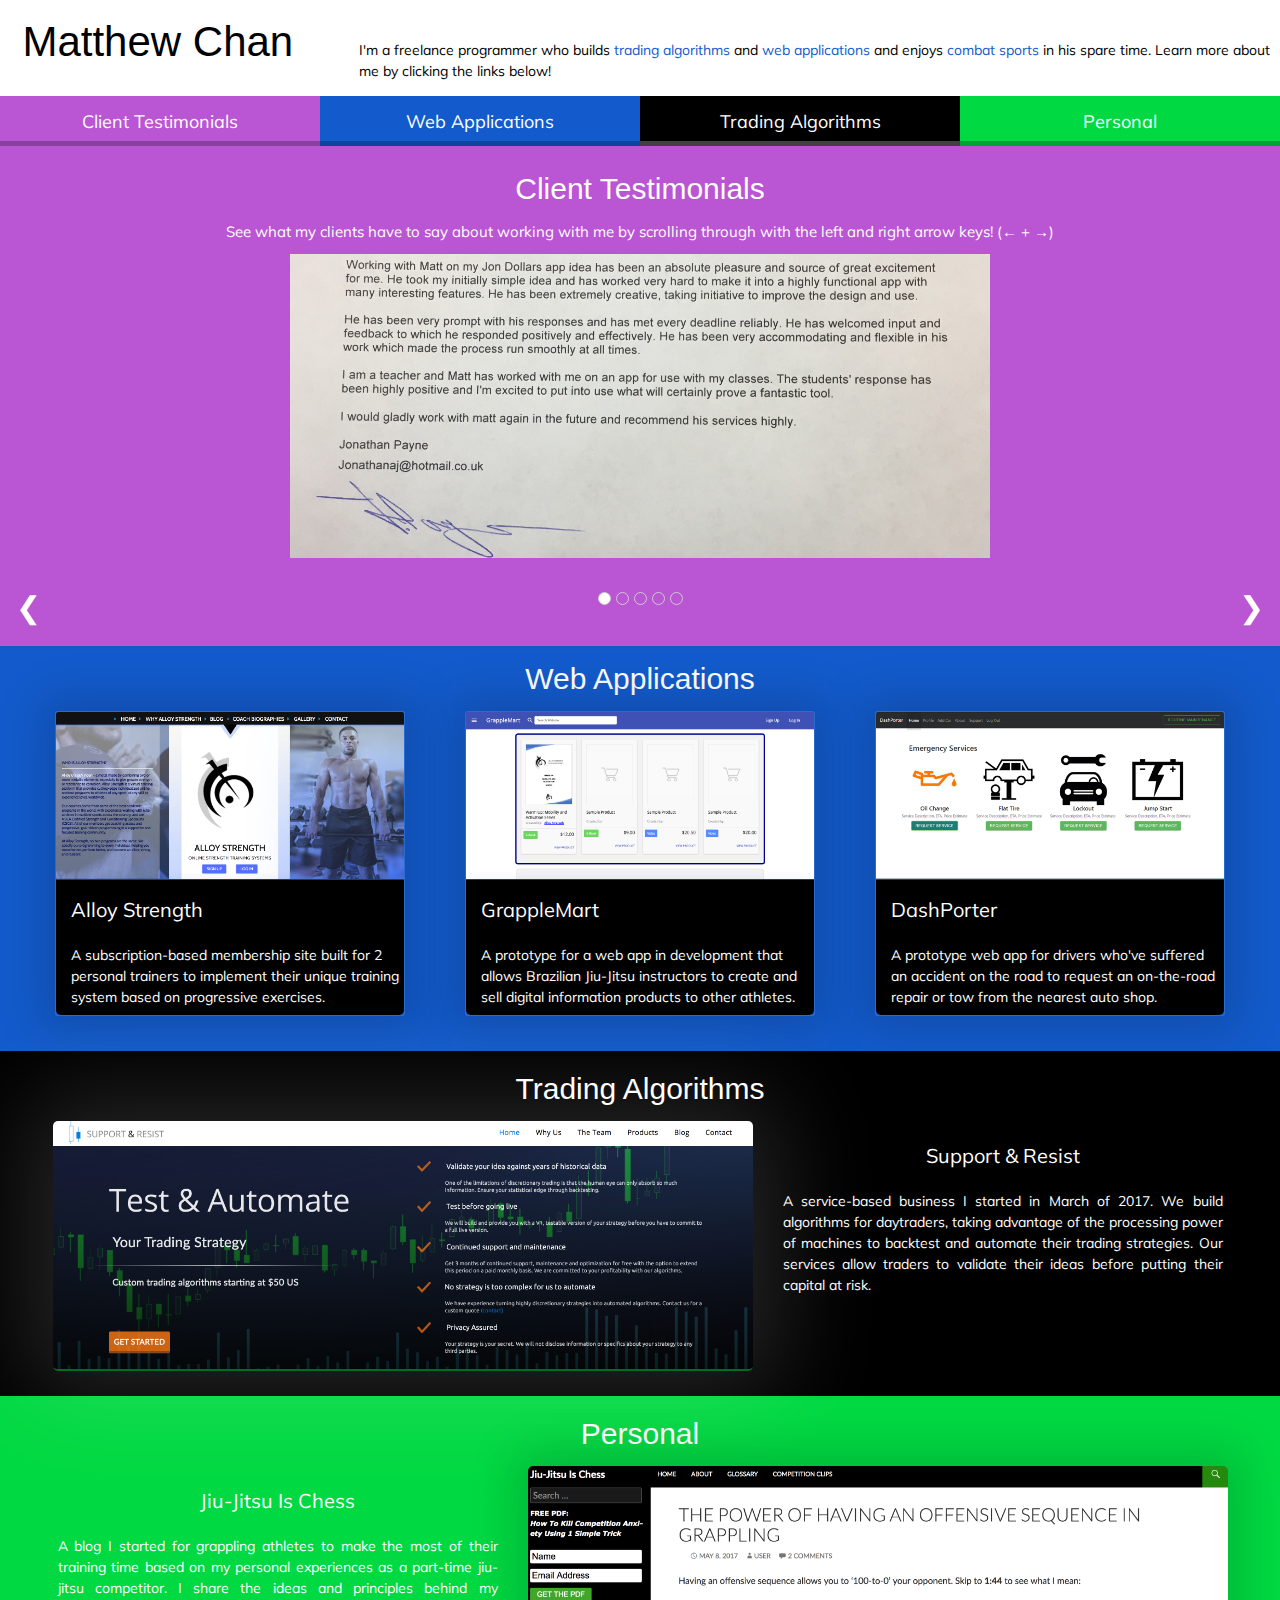
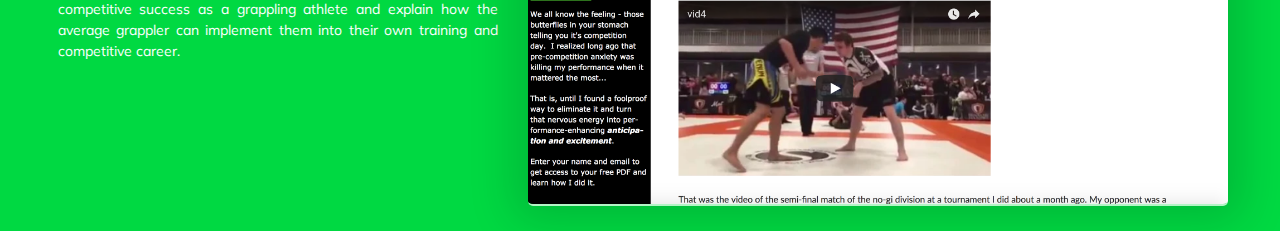
<file: index.html>
<!DOCTYPE html>

<html lang='en'>

<head>
	<title>Matthew Chan | Portfolio </title>
	<link href="https://fonts.googleapis.com/css?family=Muli" rel="stylesheet">
	<link rel="stylesheet" href="https://www.w3schools.com/w3css/4/w3.css">
	<link href="header.css" rel="stylesheet">
	<link href="homepage.css" rel="stylesheet">
</head>

<style>
	.mySlides{
		display:none;
		padding-left:20vw;
		padding-right:20vw;
	}
	.w3-left,.w3-right,.w3-badge{
		cursor:pointer
	}
	.w3-badge{
		height:13px;width:13px;padding:0
	}
	.entry-meta,.entry-meta a{
		font-family:"Lato",sans-serif
	}
	@-webkit-keyframes fadeIn { from { opacity:0; opacity: 1\9;} to { opacity:1; } }@-moz-keyframes fadeIn { from { opacity:0; opacity: 1\9;} to { opacity:1; } }@keyframes fadeIn { from { opacity:0; opacity: 1\9; } to { opacity:1; } }.fade-in{opacity:0;-webkit-animation:fadeIn ease-in 1;-moz-animation:fadeIn ease-in 1;animation:fadeIn ease-in 1;-webkit-animation-fill-mode:forwards;-moz-animation-fill-mode:forwards;animation-fill-mode:forwards;-webkit-animation-duration:1s;-moz-animation-duration:1s;animation-duration:1s}.fade-in.delay{-webkit-animation-delay:.5s;-moz-animation-delay:.5s;animation-delay:.5s}
	</style>

<body>
	<div id='homepage-about'>
		<div id='homepage-about-desc'>
			<h1 id='homepage-about-title'><a href='index.html' id='site-title'>Matthew Chan</a></h1>
			<div> 
				<p>I'm a freelance programmer who builds <a class='homepage-about-link' href='https://www.supportandresist.com/'>trading algorithms</a> and <a class='homepage-about-link' href='https://www.alloystrengthtraining.com/'>web applications</a> and enjoys <a class='homepage-about-link' href='https://www.youtube.com/watch?v=56-pdZRry7o'>combat sports</a> in his spare time. Learn more about me by clicking the links below!
				</p>
			</div>
		</div>
		<div id='homepage-about-item-container'>
			<div id='homepage-link-testimonials' class='homepage-about-item'>
				<a class='homepage-link' href='#testimonials'>Client Testimonials</a>
			</div>
			<div id='homepage-link-portfolio' class='homepage-about-item'>
				<a class='homepage-link' href='#web-applications'>Web Applications</a>
			</div>

			<div id='homepage-link-business' class='homepage-about-item'>
				<a class='homepage-link' href='#business'>Trading Algorithms</a>
			</div>
			<div id='homepage-link-personal' class='homepage-about-item'>
				<a class='homepage-link' href='#personal'>Personal</a>
			</div>
		</div>		
		
		<div class="w3-content w3-display-container" style="width:100%; max-width:100%; padding-top:10px; 
		height:500px; padding-left:30px; padding-right:30px; background-color:MediumOrchid; color:white; text-align:center;"> 
		<a name='testimonials'><h2 id='homepage-portfolio-title' class='section-title'>Client Testimonials</h2></a>
		See what my clients have to say about working with me by scrolling through with the left and right arrow keys! (← + →)
			<div id="panel3" class="row" style="vertical-align:middle;">
				<div id="testimonial1" class="mySlides" style="height:100%;">
					<img src="portfolio-images/references/jonDollarsResized.png" 
					class="panel3_img" pagespeed_url_hash="61604549" onload="pagespeed.CriticalImages.checkImageForCriticality(this);"
					style="margin:auto; display:block;
					margin-top:10px;
					width:700px;
					" align="middle">
					<br/><br/>
				</div>
				<div id="testimonial2" class="mySlides">
					<div class="col-sm-1">
						<img src="portfolio-images/references/mikeReference.png" class="panel3_img" pagespeed_url_hash="61604549" onload="pagespeed.CriticalImages.checkImageForCriticality(this);"
						style="margin:auto; display:block;
						margin-top:10px;
						" align="middle">
						<br/><br/>
					</div>
					<div class="panel3_quote col-sm-5">
					</div>
					<div class="col-sm-1">
					</div>
				</div>
				<div id="testimonial3" class="mySlides">
					<div class="col-sm-1">
						<img src="portfolio-images/references/danReference.png" class="panel3_img" pagespeed_url_hash="61604549" onload="pagespeed.CriticalImages.checkImageForCriticality(this);"
						style="margin:auto; display:block;
						margin-top:10px;
						" align="middle">
						<br/><br/>
					</div>
					<div class="panel3_quote col-sm-5">
					</div>
					<div class="col-sm-1">
					</div>
				</div>				
				<div id="testimonial4" class="mySlides">
					<div class="col-sm-1">
						<img src="portfolio-images/references/jesseCombined.png" class="panel3_img" pagespeed_url_hash="61604549" onload="pagespeed.CriticalImages.checkImageForCriticality(this);"
						style="margin:auto; display:block;
						margin-top:10px;
						" align="middle">
						<br/><br/>
					</div>
					<div class="panel3_quote col-sm-5">
					</div>
					<div class="col-sm-1">
					</div>
				</div>
				<div id="testimonial5" class="mySlides">
					<div class="col-sm-1">
						<img src="portfolio-images/references/fabioReference.png" 
						class="panel3_img" pagespeed_url_hash="61604549" onload="pagespeed.CriticalImages.checkImageForCriticality(this);"
						style="margin:auto; display:block;
						margin-top:10px;
						width:700px;
						" align="middle">
						<br/><br/>
					</div>
					<div class="panel3_quote col-sm-5">
					</div>
					<div class="col-sm-1">
					</div>
				</div>
			  <div class="w3-center w3-container w3-section w3-large w3-text-white w3-display-bottommiddle" 
			  style="width:100%; padding-top:30px; position:absolute;">
				<div class="w3-left w3-hover-text-khaki" onclick="plusDivs(-1)" style="font-size:30px; 
				 ">&#10094;</div>
				<div class="w3-right w3-hover-text-khaki" onclick="plusDivs(1)" style="font-size:30px;  
				">&#10095;</div>
				<span 
				class="w3-badge demo w3-border w3-transparent w3-hover-white" 
				onclick="currentDiv(1)"></span>
				<span class="w3-badge demo w3-border w3-transparent w3-hover-white" onclick="currentDiv(2)"></span>
				<span class="w3-badge demo w3-border w3-transparent w3-hover-white" onclick="currentDiv(3)"></span>
				<span class="w3-badge demo w3-border w3-transparent w3-hover-white" onclick="currentDiv(4)"></span>
				<span class="w3-badge demo w3-border w3-transparent w3-hover-white" onclick="currentDiv(5)"></span>				
				<!-- <span class="w3-badge demo w3-border w3-transparent w3-hover-white" onclick="currentDiv(4)"></span> -->
			  </div>
			
			</div>
			</div>
					
		<!-- <img src='portfolio-images/homepage.png' id='homepage-about-image'> -->

	</div>
	<script>addEventListener("keyup",function(e){if(e.keyCode==39){plusDivs(1);}
		else if(e.keyCode==37){plusDivs(-1);}})
		var slideIndex=1;showDivs(slideIndex);function plusDivs(n){showDivs(slideIndex+=n);}
		function currentDiv(n){showDivs(slideIndex=n);}
		function showDivs(n){var i;var x=document.getElementsByClassName("mySlides");var dots=document.getElementsByClassName("demo");if(n>x.length){slideIndex=1}
		if(n<1){slideIndex=x.length}
		for(i=0;i<x.length;i++){x[i].style.display="none";}
		for(i=0;i<dots.length;i++){dots[i].className=dots[i].className.replace(" w3-white","");}
		x[slideIndex-1].style.display="block";dots[slideIndex-1].className+=" w3-white";}</script>

	<div id='homepage-portfolio' class='section'>

		<a name='web-applications'><h2 id='homepage-portfolio-title' class='section-title'>Web Applications</h2></a>

		<div id='homepage-portfolio-item-container'>
			<a href='alloy-strength.html'>
				<div class='homepage-portfolio-item'>
					<img src='portfolio-images/alloystrength/AS_0.png' class='homepage-portfolio-item-image'>
					<div class='homepage-portfolio-item-desc'>
						<p class='homepage-portfolio-item-title'>Alloy Strength</p>
						<p class='homepage-portfolio-item-text'>
							A subscription-based membership site built for 2 personal trainers to implement their unique training system based on progressive exercises.</p>
					</div>
				</div>
			</a>

			<a href='grapplemart.html'>
				<div class='homepage-portfolio-item'>
					<img src='portfolio-images/grapplemart/GM_0.png' class='homepage-portfolio-item-image'>
					<div class='homepage-portfolio-item-desc'>
						<p class='homepage-portfolio-item-title'>GrappleMart</p>
						<p class='homepage-portfolio-item-text'>
							A prototype for a web app in development that allows Brazilian Jiu-Jitsu instructors to create and sell digital information products to other athletes.</p>
					</div>
				</div>
			</a>

			<a href='dashporter.html'>
				<div class='homepage-portfolio-item'>
					<img src='portfolio-images/dashporter/DP_0.png' class='homepage-portfolio-item-image'>
					<div class='homepage-portfolio-item-desc'>
						<p class='homepage-portfolio-item-title'>DashPorter</p>
						<p class='homepage-portfolio-item-text'>
							A prototype web app for drivers who've suffered an accident on the road to request an on-the-road repair or tow from the nearest auto shop.</p>
					</div>
				</div>
			</a>

		</div>

	</div>


	<div id='homepage-business' class='section'>

		<a name='business'><h2 id='homepage-business-title' class='section-title'>Trading Algorithms</h2></a>

		<div id='homepage-business-item-container'>
			<a href='supportandresist.html'><img src='portfolio-images/supportandresist/SR_0.png' class='homepage-business-item-image'></a>
			<div id='homepage-business-item-desc'>
				<p class='homepage-business-item-title'>Support & Resist</p>
				<p class='homepage-business-item-text'>
					A service-based business I started in March of 2017. We build algorithms for daytraders, taking advantage of the processing power of machines to backtest and automate their trading strategies. Our services allow traders to validate their ideas before putting their capital at risk. </p>
			</div>
		</div>

	</div>


	<div id='homepage-personal' class='section'>

		<a name='personal'><h2 id='homepage-personal-title' class='section-title'>Personal</h2></a>

		<div id='homepage-personal-item-container'>
			<div id='homepage-personal-item-desc'>
				<p class='homepage-personal-item-title'>Jiu-Jitsu Is Chess</p>
				<p class='homepage-personal-item-text'>
					A blog I started for grappling athletes to make the most of their training time based on my personal experiences as a part-time jiu-jitsu competitor. I share the ideas and principles behind my competitive success as a grappling athlete and explain how the average grappler can implement them into their own training and competitive career. </p>
			</div>
			<a href='jiujitsuischess.html'><img src='portfolio-images/jjic/JJIC_0.png' class='homepage-personal-item-image'></a>
			
		</div>

	</div>

</body>

</html>


<script>
</script>
</file>
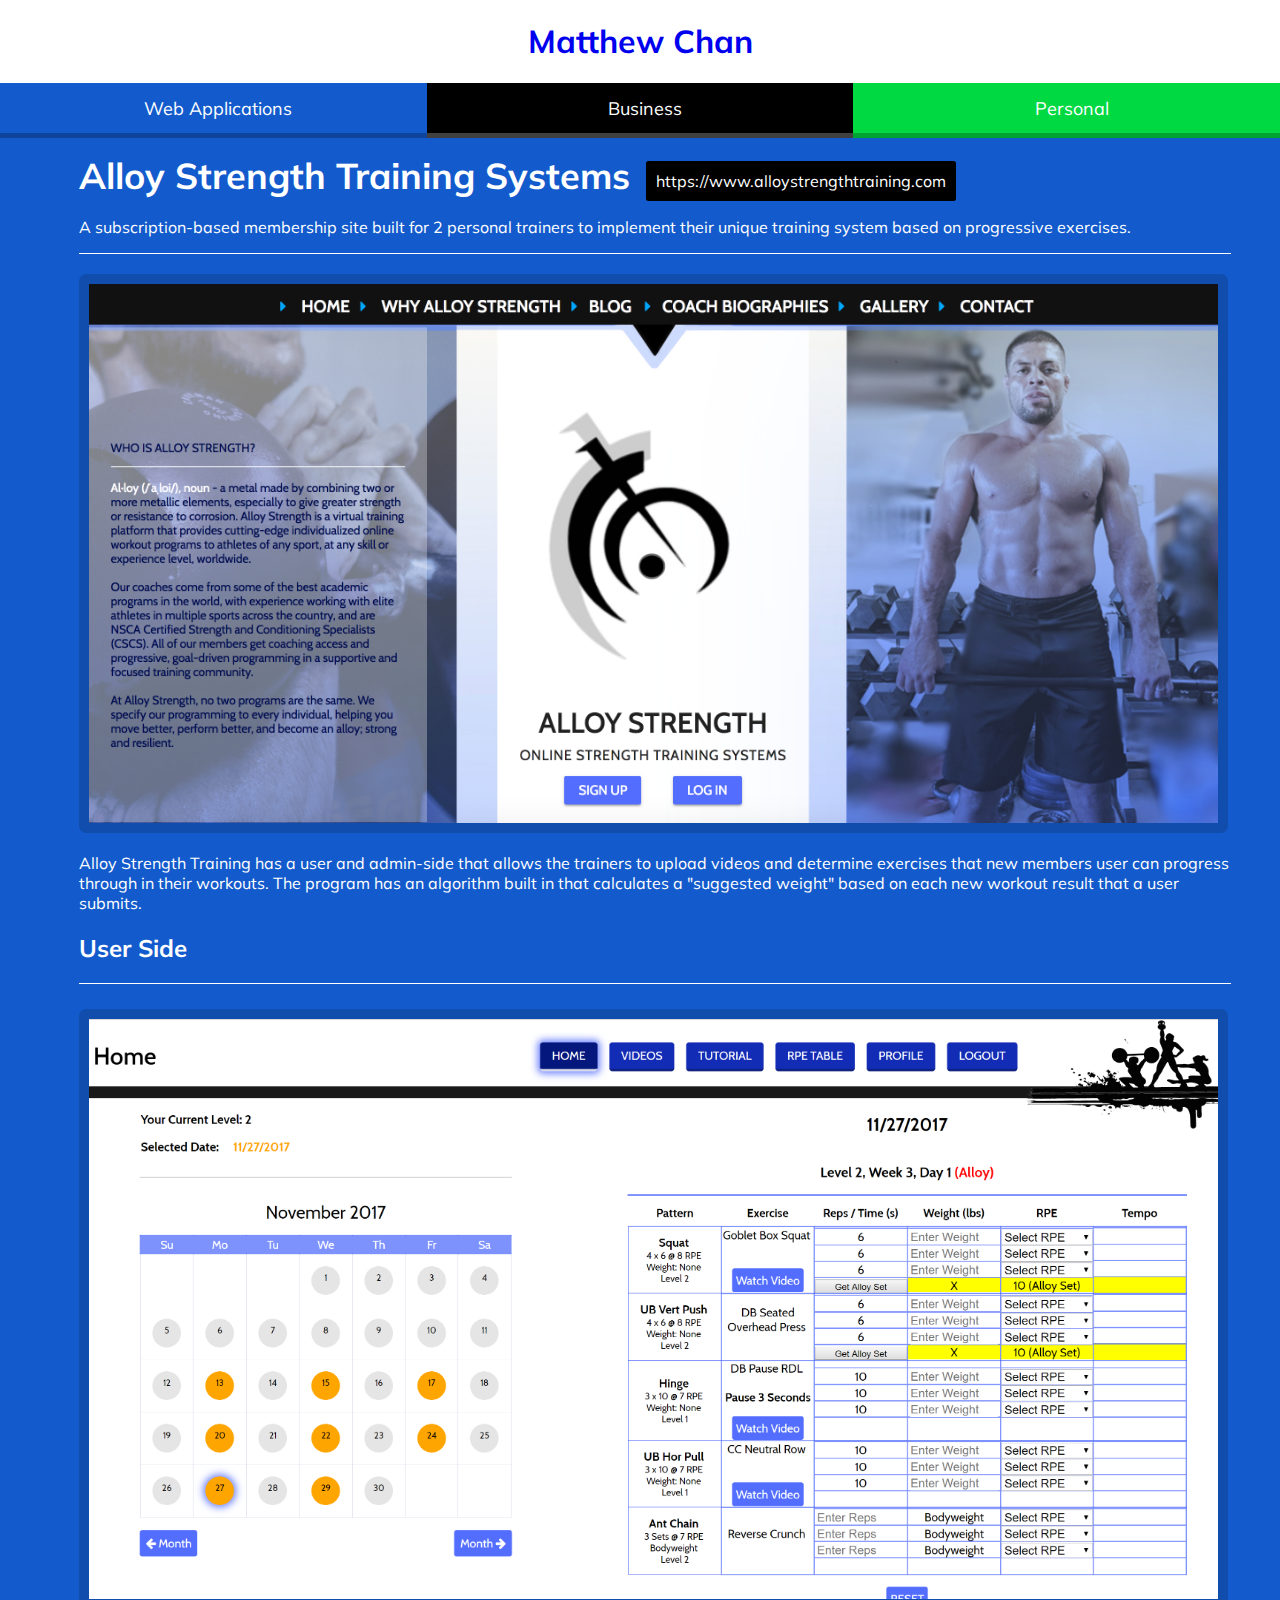
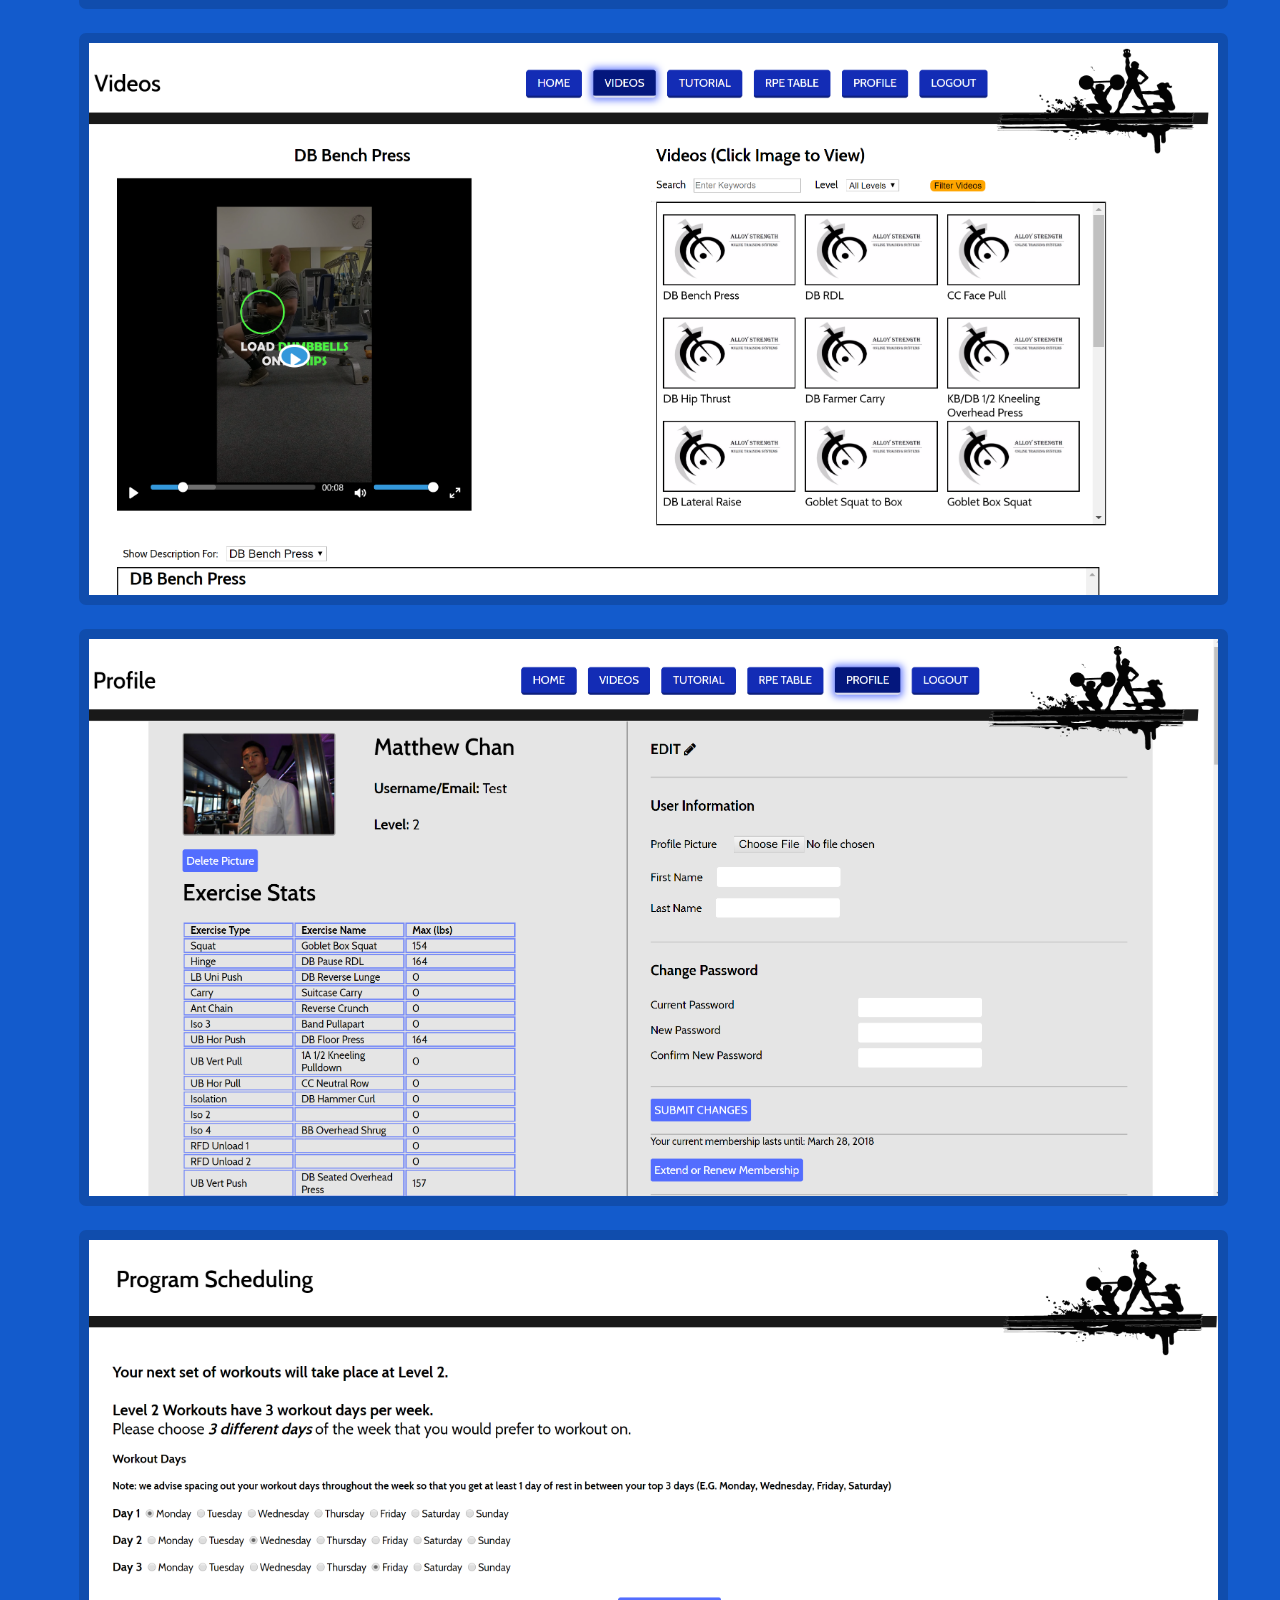
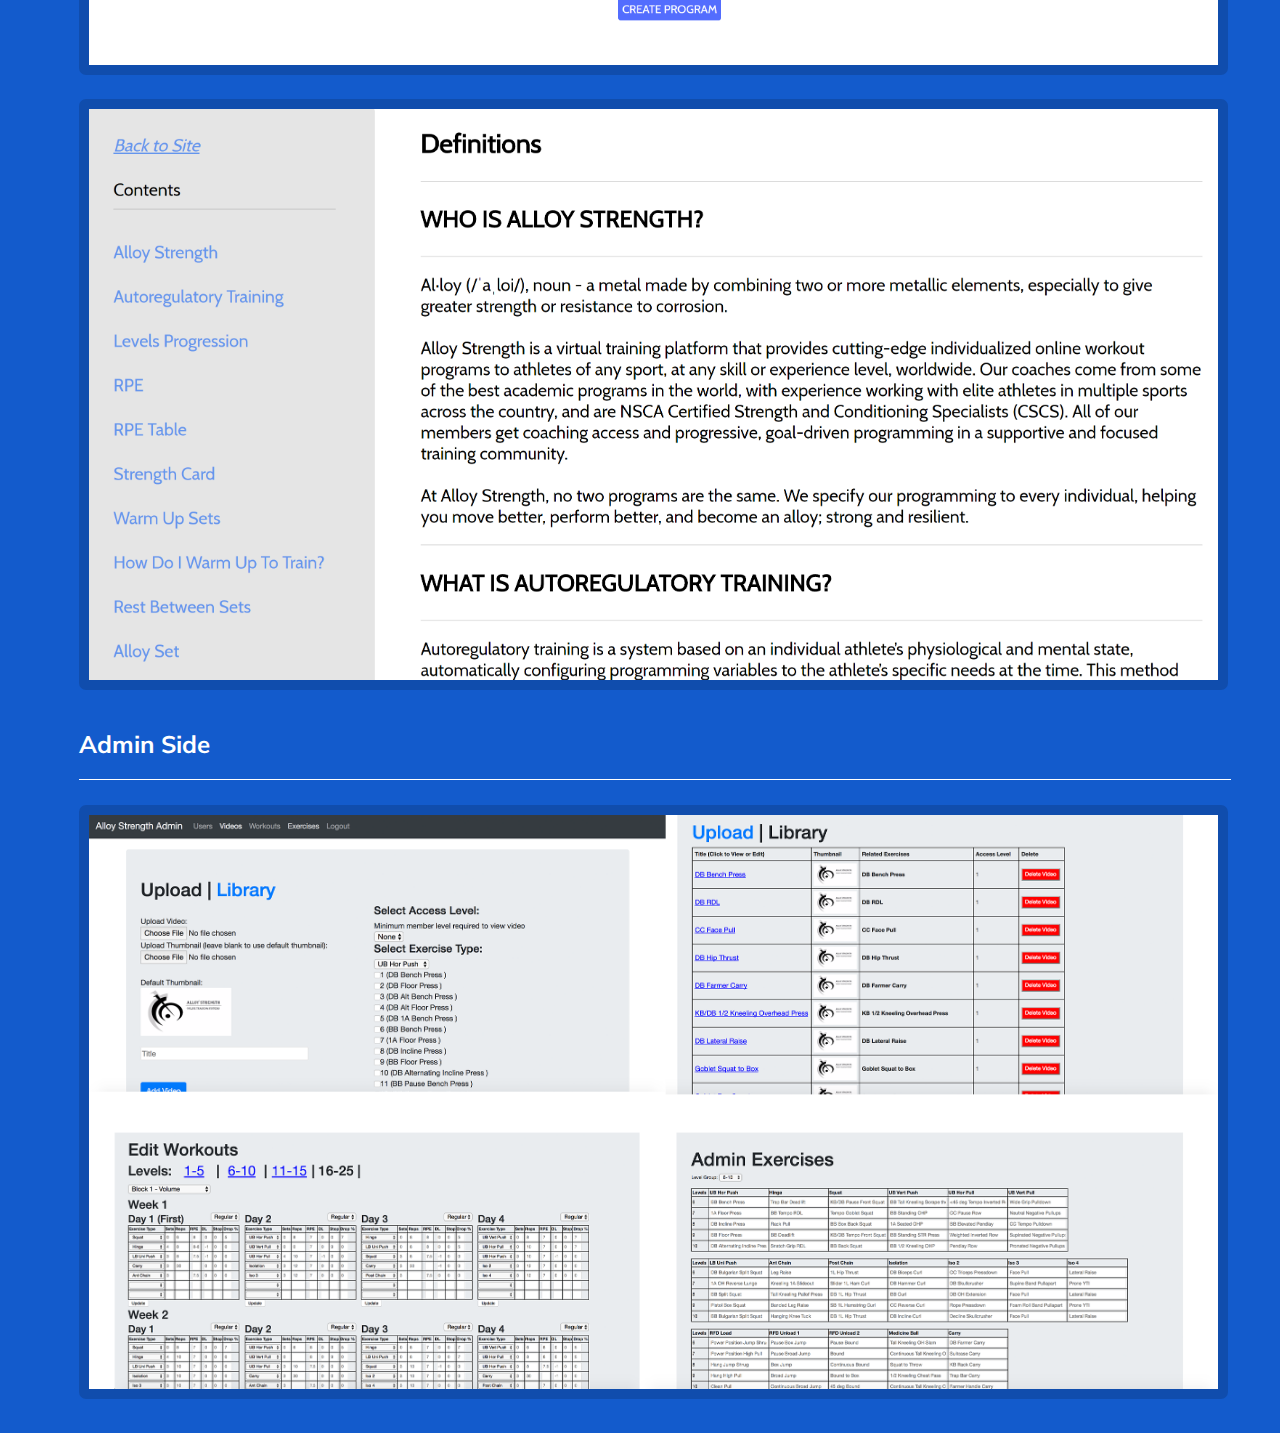
<file: alloy-strength.html>
<!DOCTYPE html>

<html lang='en'>

<head>
	<title>Matthew Chan | Alloy Strength </title>
	<link href="https://fonts.googleapis.com/css?family=Muli" rel="stylesheet">
	<link href="header.css" rel="stylesheet">
	<link href="web-applications.css" rel="stylesheet">
</head>

<body>

	<div id='homepage-about'>
		<h1 id='homepage-about-title'><a href='index.html'>Matthew Chan</a></h1>

		<div id='homepage-about-item-container'>
			<div id='homepage-link-portfolio' class='homepage-about-item'>
				<a class='homepage-link' href='index.html#web-applications'>Web Applications</a>
			</div>

			<div id='homepage-link-business' class='homepage-about-item'>
				<a class='homepage-link' href='index.html#business'>Business</a>
			</div>

			<div id='homepage-link-personal' class='homepage-about-item'>
				<a class='homepage-link' href='index.html#personal'>Personal</a>
			</div>
		</div>
		
	</div>

	<div id='item-container'>

		<div id='item-desc-container'>
			<div id='title-and-link'>
				<h1>Alloy Strength Training Systems</h1>
				<p><a href='https://www.alloystrengthtraining.com'>https://www.alloystrengthtraining.com</a></p>
			</div>
			
			<p>A subscription-based membership site built for 2 personal trainers to implement their unique training system based on progressive exercises. </p>
			<hr>

			<img src='portfolio-images/alloystrength/AS_0.png' class='main-item-image'>
			<p>
				Alloy Strength Training has a user and admin-side that allows the trainers to upload videos and determine exercises that new members user can progress through in their workouts. The program has an algorithm built in that calculates a "suggested weight" based on each new workout result that a user submits.
			</p>

			<h2>User Side</h2>
			<hr>

			<img src='portfolio-images/alloystrength/AS_1.png' class='item-image'>

			<img src='portfolio-images/alloystrength/AS_2.png' class='item-image'>

			<img src='portfolio-images/alloystrength/AS_3.png' class='item-image'>

			<img src='portfolio-images/alloystrength/AS_4.png' class='item-image'>

			<img src='portfolio-images/alloystrength/AS_5.png' class='item-image'>

			<h2>Admin Side</h2>
			<hr>

			<img src='portfolio-images/alloystrength/AS_6.png' class='item-image'>

		</div>
	</div>



</body>

</html>
</file>
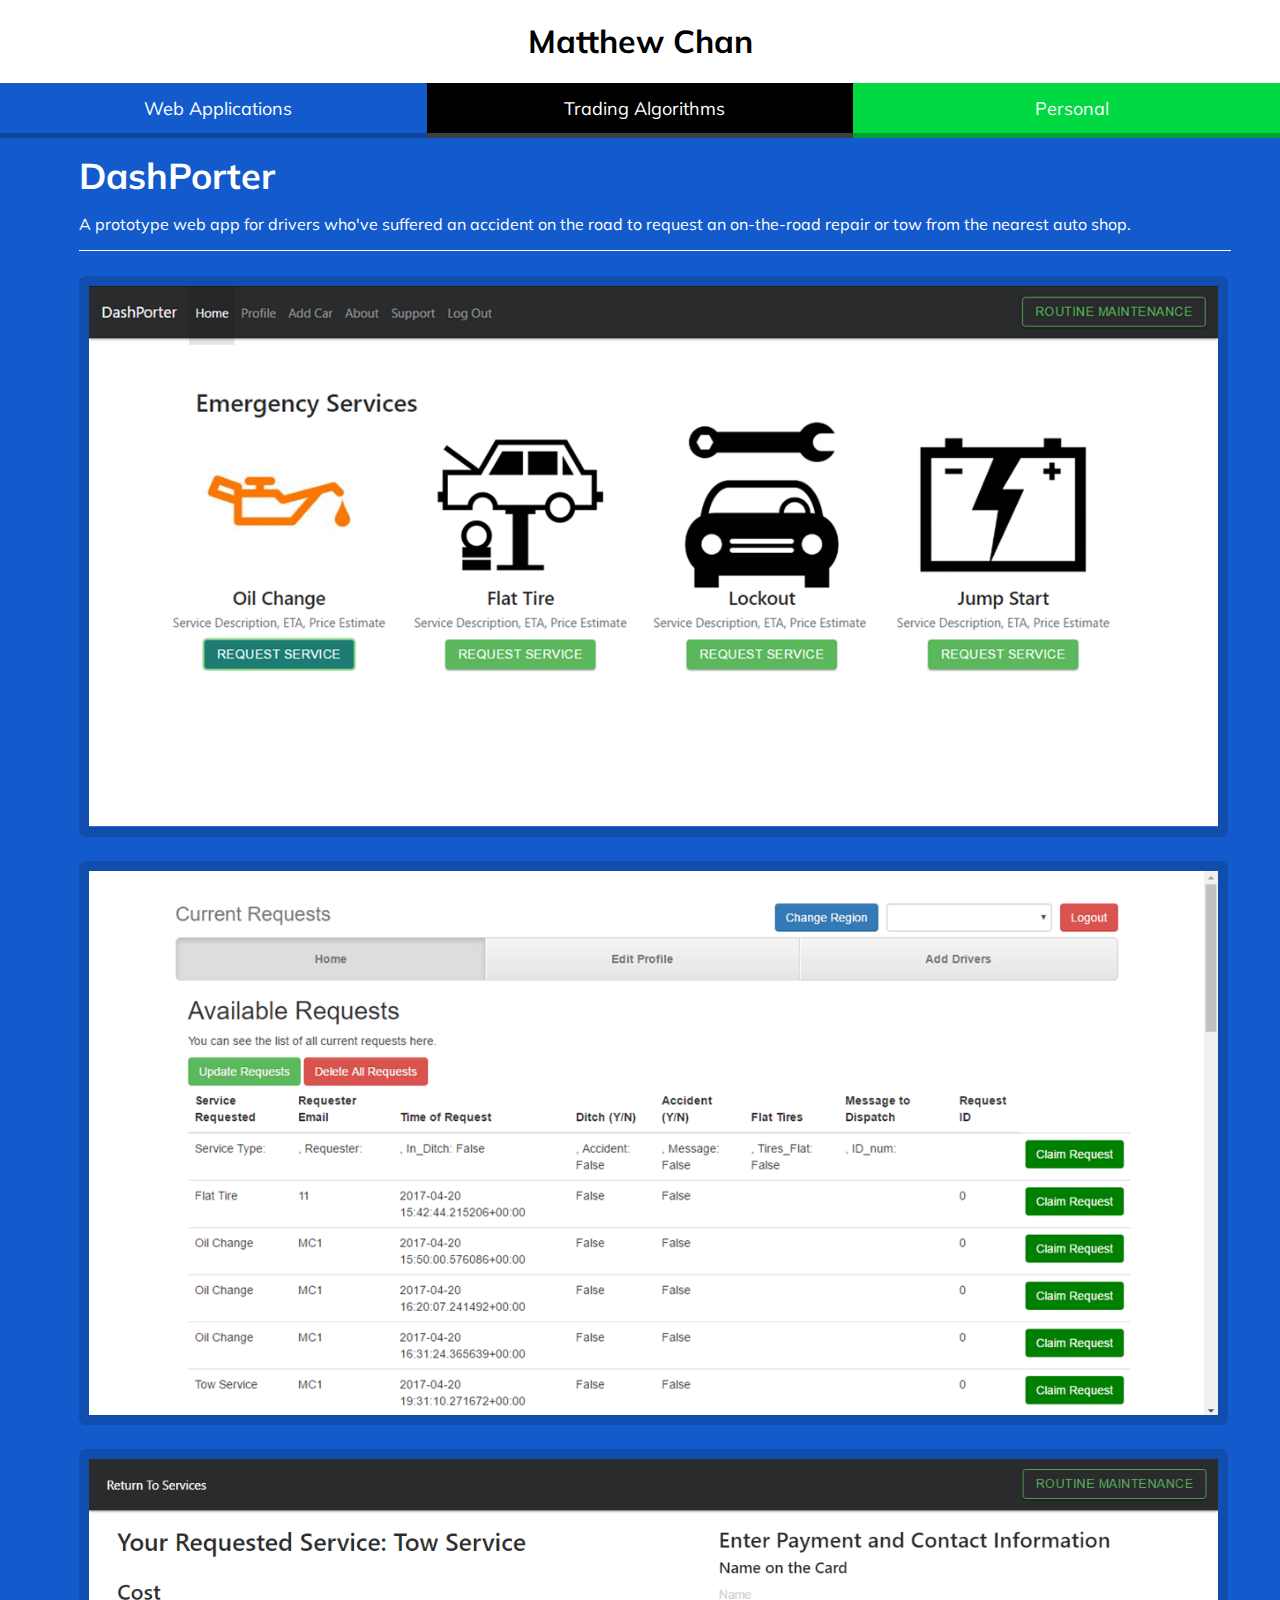
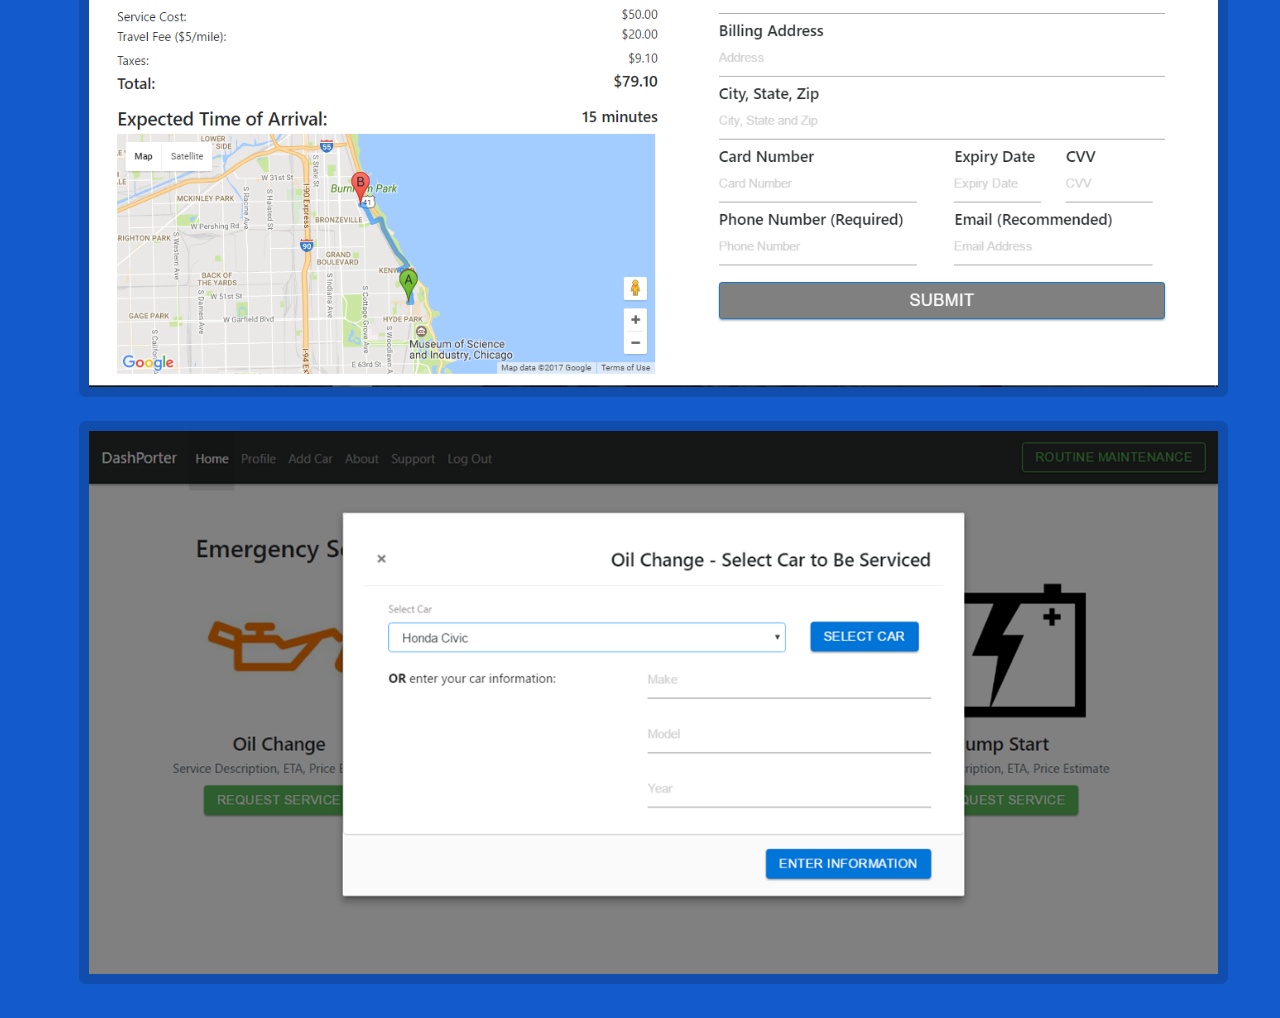
<file: dashporter.html>
<!DOCTYPE html>

<html lang='en'>

<head>
	<title>Matthew Chan | Alloy Strength </title>
	<link href="https://fonts.googleapis.com/css?family=Muli" rel="stylesheet">
	<link href="header.css" rel="stylesheet">
	<link href="web-applications.css" rel="stylesheet">
</head>

<body>

	<div id='homepage-about'>
		<h1 id='homepage-about-title'><a href='index.html' id='site-title'>Matthew Chan</a></h1>

		<div id='homepage-about-item-container'>
			<div id='homepage-link-portfolio' class='homepage-about-item'>
				<a class='homepage-link' href='index.html#web-applications'>Web Applications</a>
			</div>

			<div id='homepage-link-business' class='homepage-about-item'>
				<a class='homepage-link' href='index.html#business'>Trading Algorithms</a>
			</div>

			<div id='homepage-link-personal' class='homepage-about-item'>
				<a class='homepage-link' href='index.html#personal'>Personal</a>
			</div>
		</div>
		
	</div>

	<div id='item-container'>

		<div id='item-desc-container'>
			<div id='title-and-link'>
				<h1>DashPorter</h1>
			</div>
			
			<p>A prototype web app for drivers who've suffered an accident on the road to request an on-the-road repair or tow from the nearest auto shop.</p>
			<hr>

			<img src='portfolio-images/dashporter/DP_0.png' class='item-image'>

			<img src='portfolio-images/dashporter/DP_1.png' class='item-image'>

			<img src='portfolio-images/dashporter/DP_2.png' class='item-image'>

			<img src='portfolio-images/dashporter/DP_3.png' class='item-image'>

		</div>
	</div>

</body>

</html>
</file>
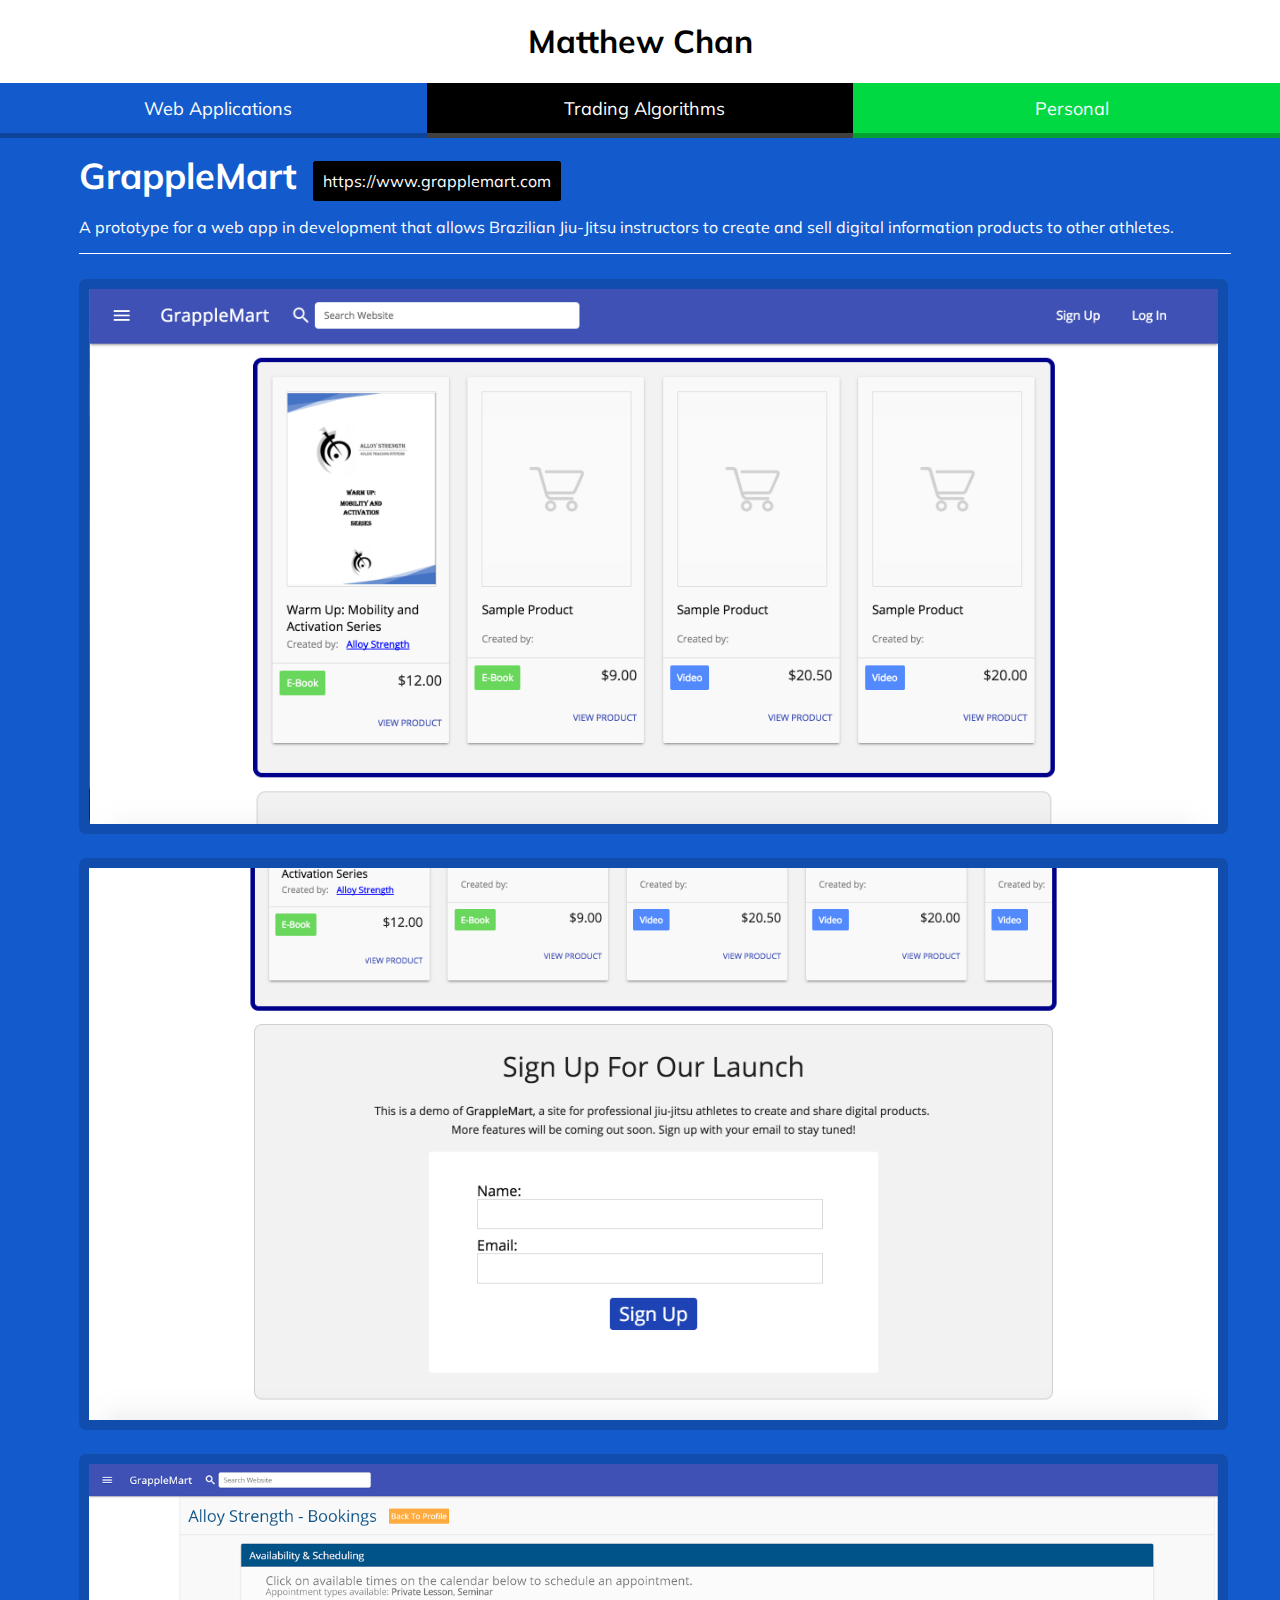
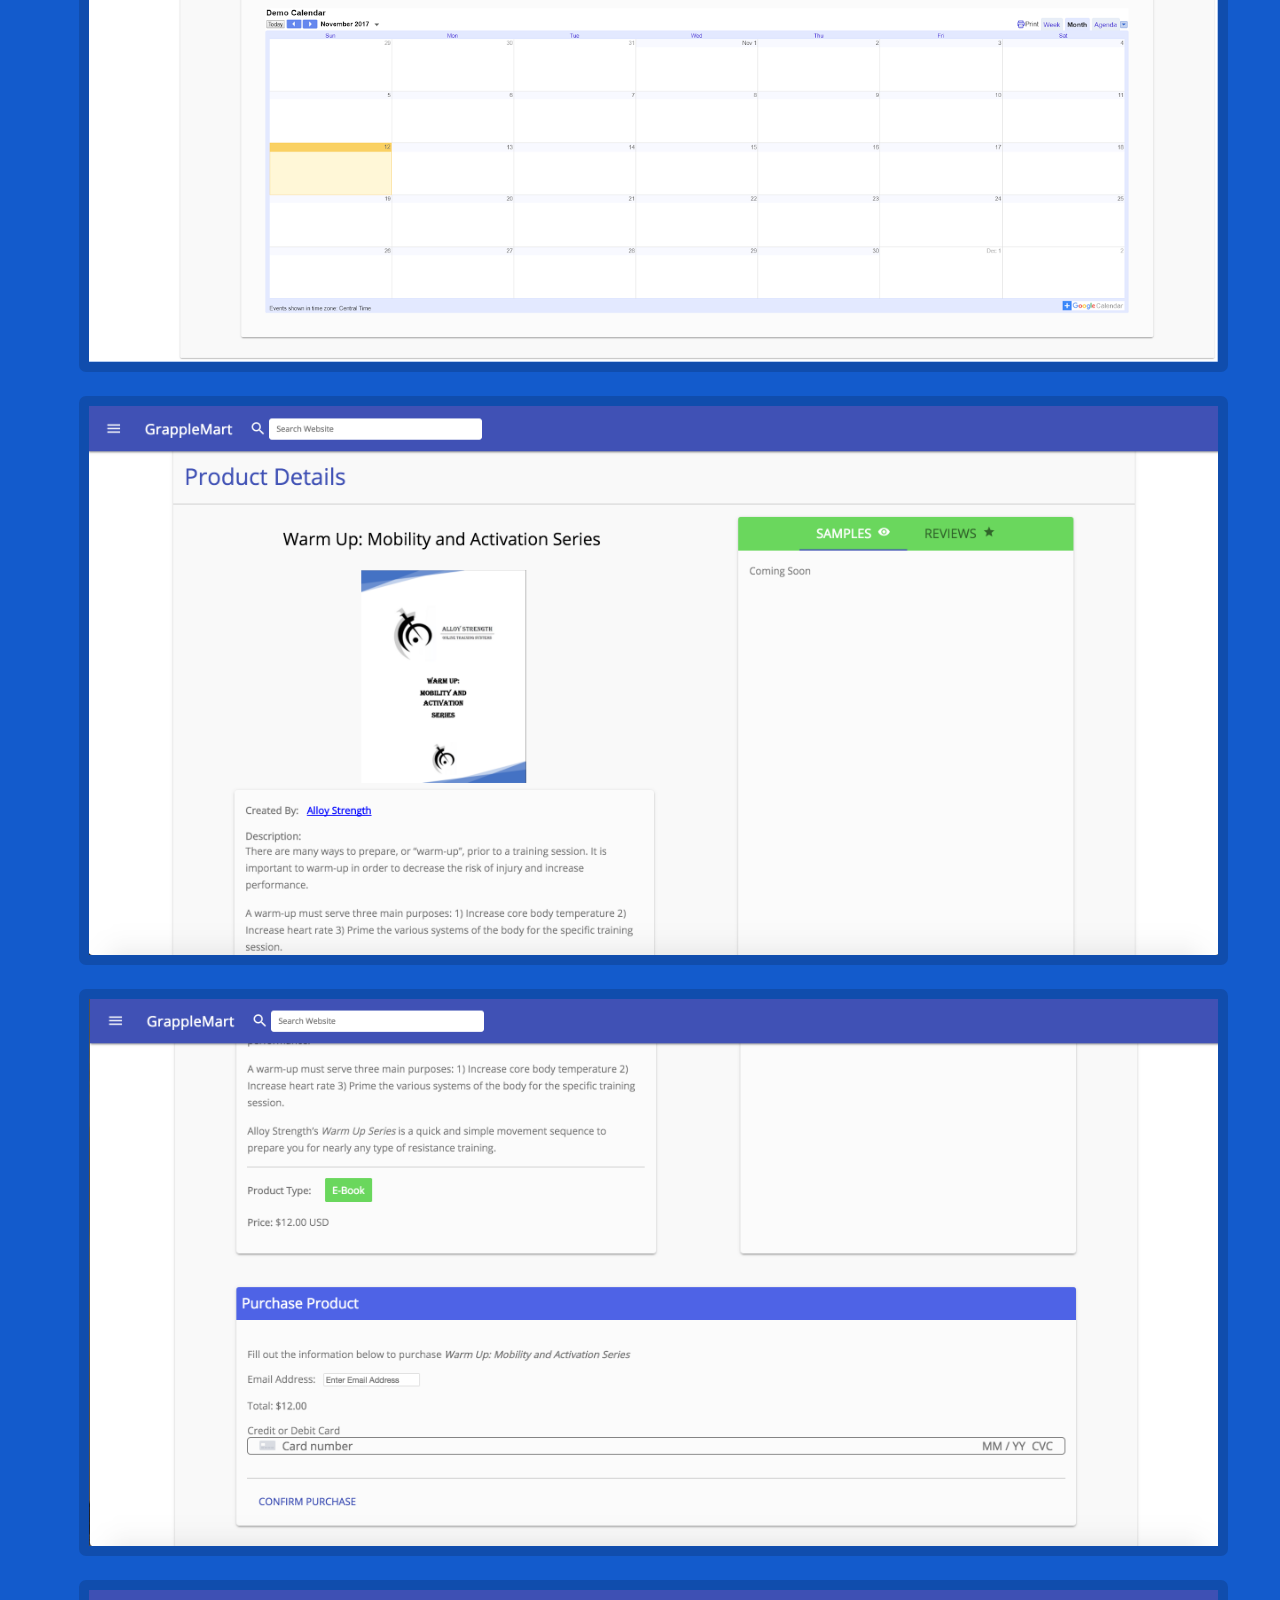
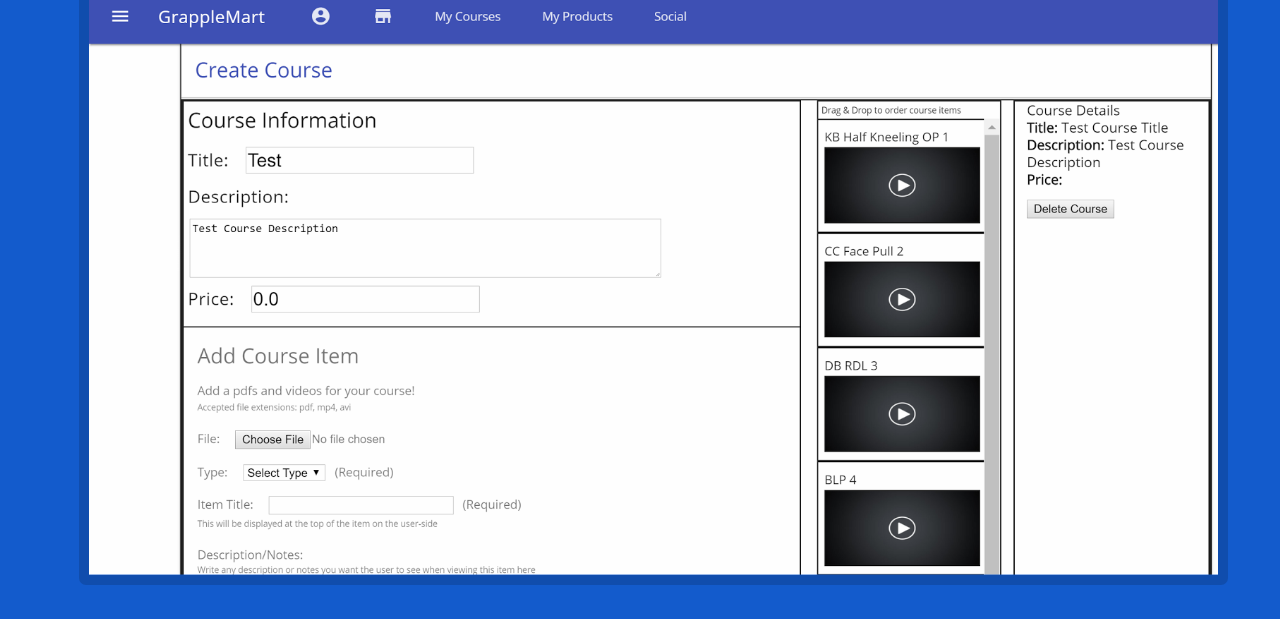
<file: grapplemart.html>
<!DOCTYPE html>

<html lang='en'>

<head>
	<title>Matthew Chan | Alloy Strength </title>
	<link href="https://fonts.googleapis.com/css?family=Muli" rel="stylesheet">
	<link href="header.css" rel="stylesheet">
	<link href="web-applications.css" rel="stylesheet">
</head>

<body>

	<div id='homepage-about'>
		<h1 id='homepage-about-title'><a href='index.html' id='site-title'>Matthew Chan</a></h1>

		<div id='homepage-about-item-container'>
			<div id='homepage-link-portfolio' class='homepage-about-item'>
				<a class='homepage-link' href='index.html#web-applications'>Web Applications</a>
			</div>

			<div id='homepage-link-business' class='homepage-about-item'>
				<a class='homepage-link' href='index.html#business'>Trading Algorithms</a>
			</div>

			<div id='homepage-link-personal' class='homepage-about-item'>
				<a class='homepage-link' href='index.html#personal'>Personal</a>
			</div>
		</div>
		
	</div>

	<div id='item-container'>

		<div id='item-desc-container'>
			<div id='title-and-link'>
				<h1>GrappleMart</h1>
				<p><a href='https://www.grapplemart.com'>https://www.grapplemart.com</a></p>
			</div>
			
			<p>A prototype for a web app in development that allows Brazilian Jiu-Jitsu instructors to create and sell digital information products to other athletes.</p>
			<hr>

			<img src='portfolio-images/grapplemart/GM_0.png' class='item-image'>

			<img src='portfolio-images/grapplemart/GM_1.png' class='item-image'>

			<img src='portfolio-images/grapplemart/GM_2.png' class='item-image'>

			<img src='portfolio-images/grapplemart/GM_3.png' class='item-image'>

			<img src='portfolio-images/grapplemart/GM_4.png' class='item-image'>

			<img src='portfolio-images/grapplemart/GM_5.png' class='item-image'>

		</div>
	</div>


</body>

</html>
</file>
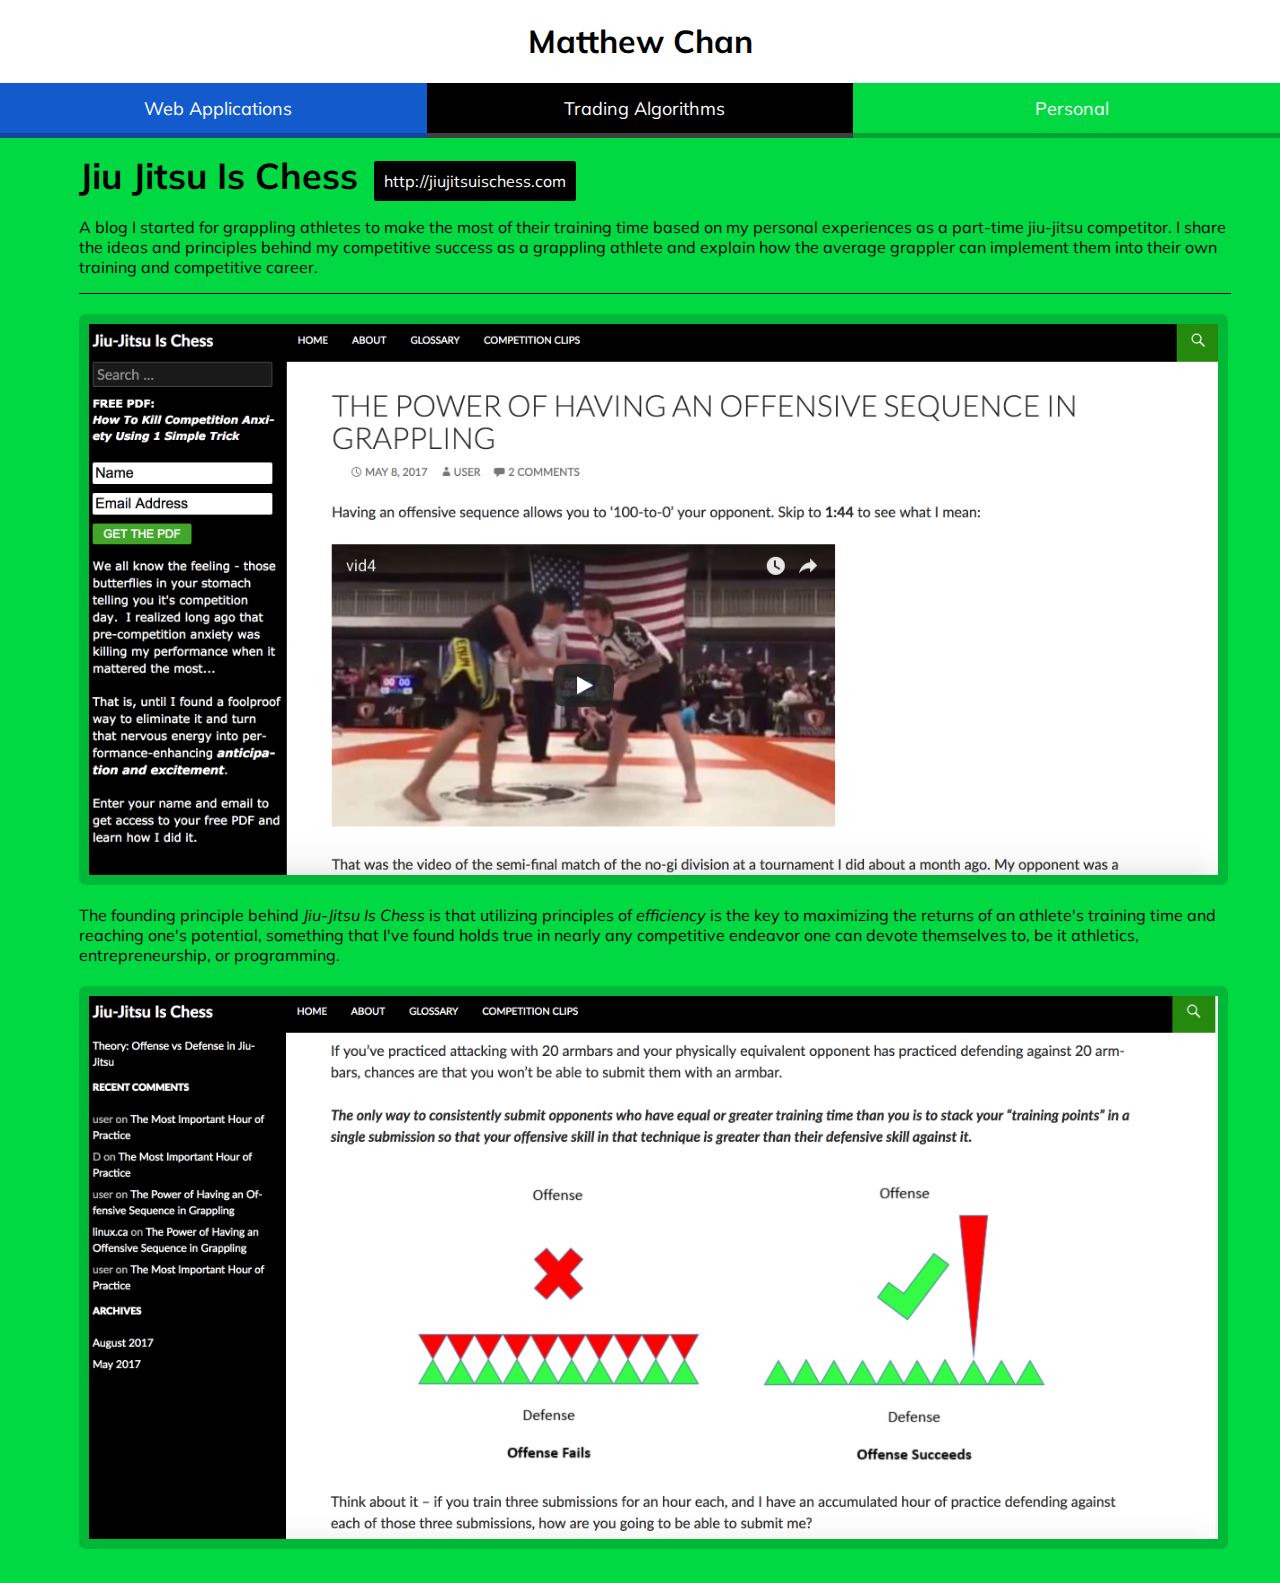
<file: jiujitsuischess.html>
<!DOCTYPE html>

<html lang='en'>

<head>
	<title>Matthew Chan | Alloy Strength </title>
	<link href="https://fonts.googleapis.com/css?family=Muli" rel="stylesheet">
	<link href="header.css" rel="stylesheet">
	<link href="personal.css" rel="stylesheet">
</head>

<body>

	<div id='homepage-about'>
		<h1 id='homepage-about-title'><a href='index.html' id='site-title'>Matthew Chan</a></h1>

		<div id='homepage-about-item-container'>
			<div id='homepage-link-portfolio' class='homepage-about-item'>
				<a class='homepage-link' href='index.html#web-applications'>Web Applications</a>
			</div>

			<div id='homepage-link-business' class='homepage-about-item'>
				<a class='homepage-link' href='index.html#business'>Trading Algorithms</a>
			</div>

			<div id='homepage-link-personal' class='homepage-about-item'>
				<a class='homepage-link' href='index.html#personal'>Personal</a>
			</div>
		</div>
		
	</div>

	<div id='item-container'>

		<div id='item-desc-container'>
			<div id='title-and-link'>
				<h1>Jiu Jitsu Is Chess</h1>
				<p><a href='http://jiujitsuischess.com'>http://jiujitsuischess.com</a></p>
			</div>
			
			<p>A blog I started for grappling athletes to make the most of their training time based on my personal experiences as a part-time jiu-jitsu competitor. I share the ideas and principles behind my competitive success as a grappling athlete and explain how the average grappler can implement them into their own training and competitive career.</p>
			<hr>

			<img src='portfolio-images/jjic/JJIC_0.png' class='main-item-image'>
			<p>
				The founding principle behind <span>Jiu-Jitsu Is Chess</span> is that utilizing principles of <span>efficiency</span> is the key to maximizing the returns of an athlete's training time and reaching one's potential, something that I've found holds true in nearly any competitive endeavor one can devote themselves to, be it athletics, entrepreneurship, or programming.
			</p>

			<img src='portfolio-images/jjic/JJIC_1.png' class='item-image'>

		</div>
	</div>



</body>

</html>
</file>
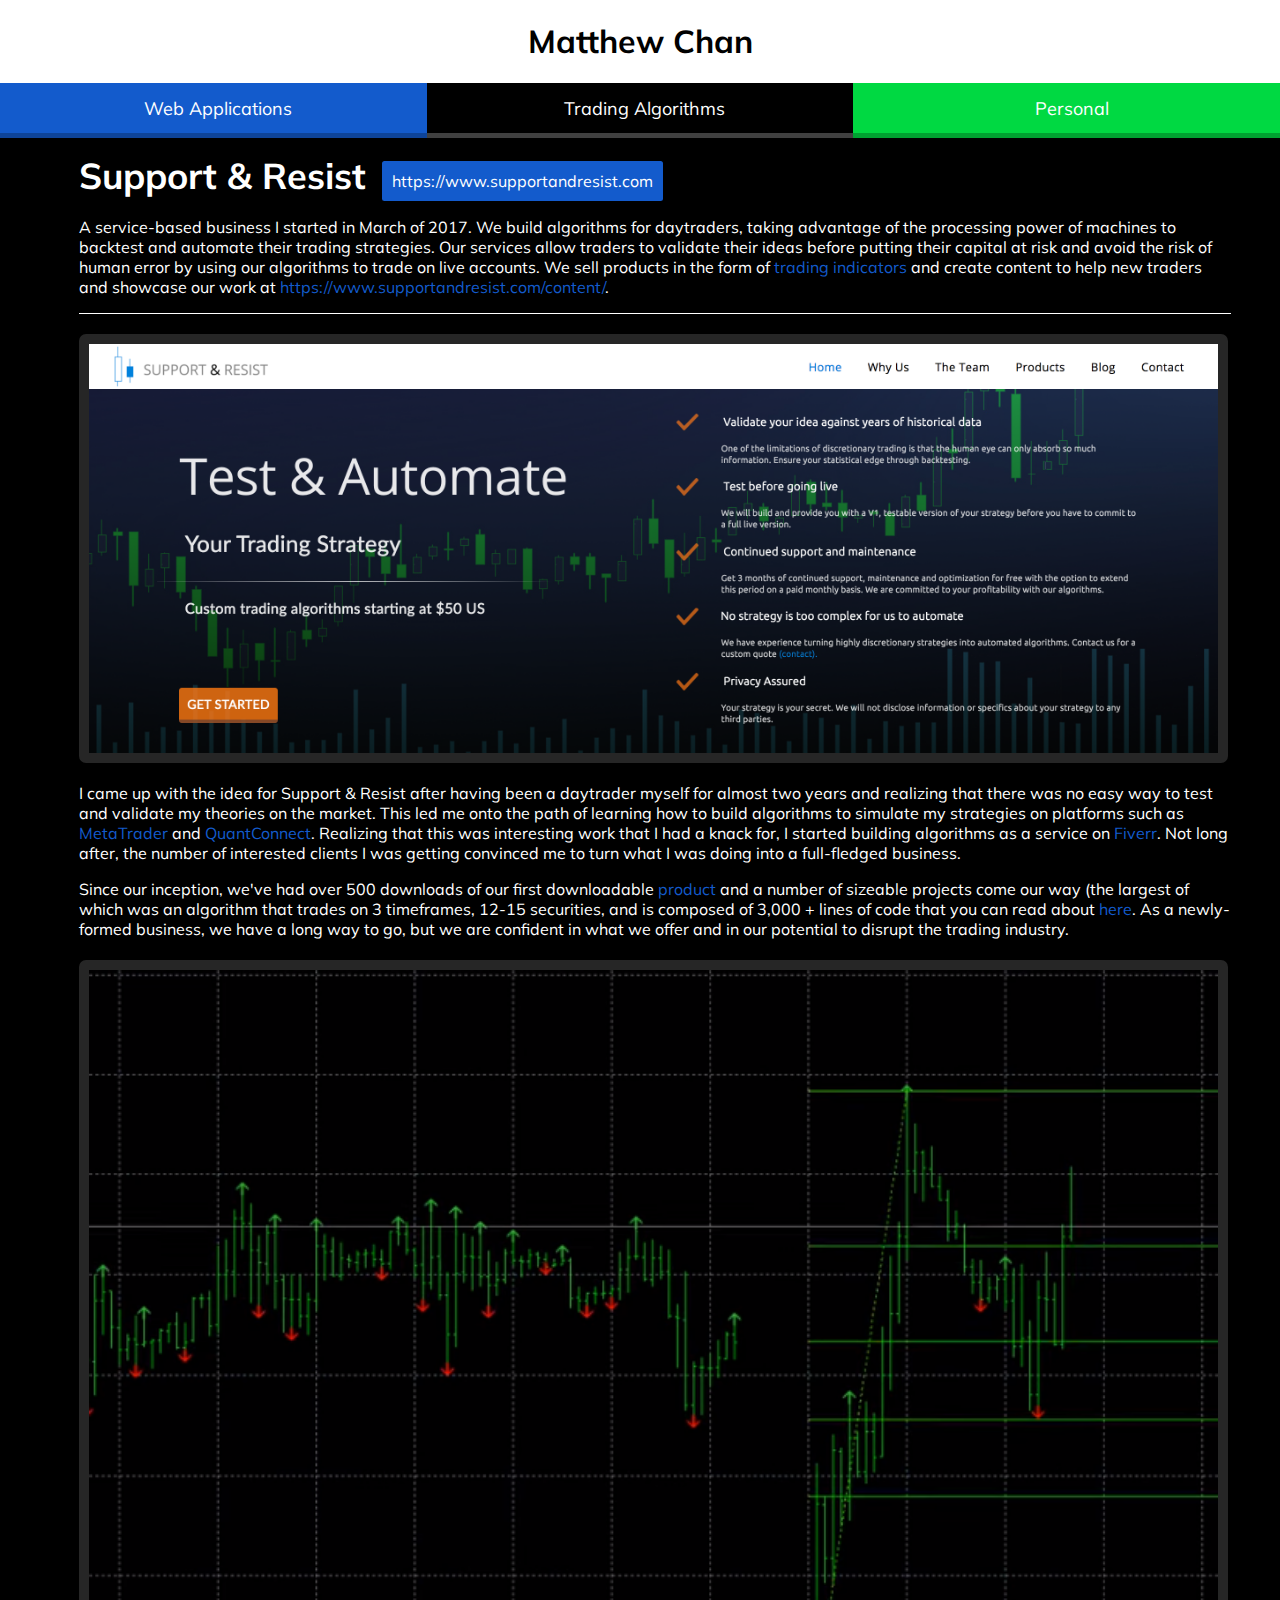
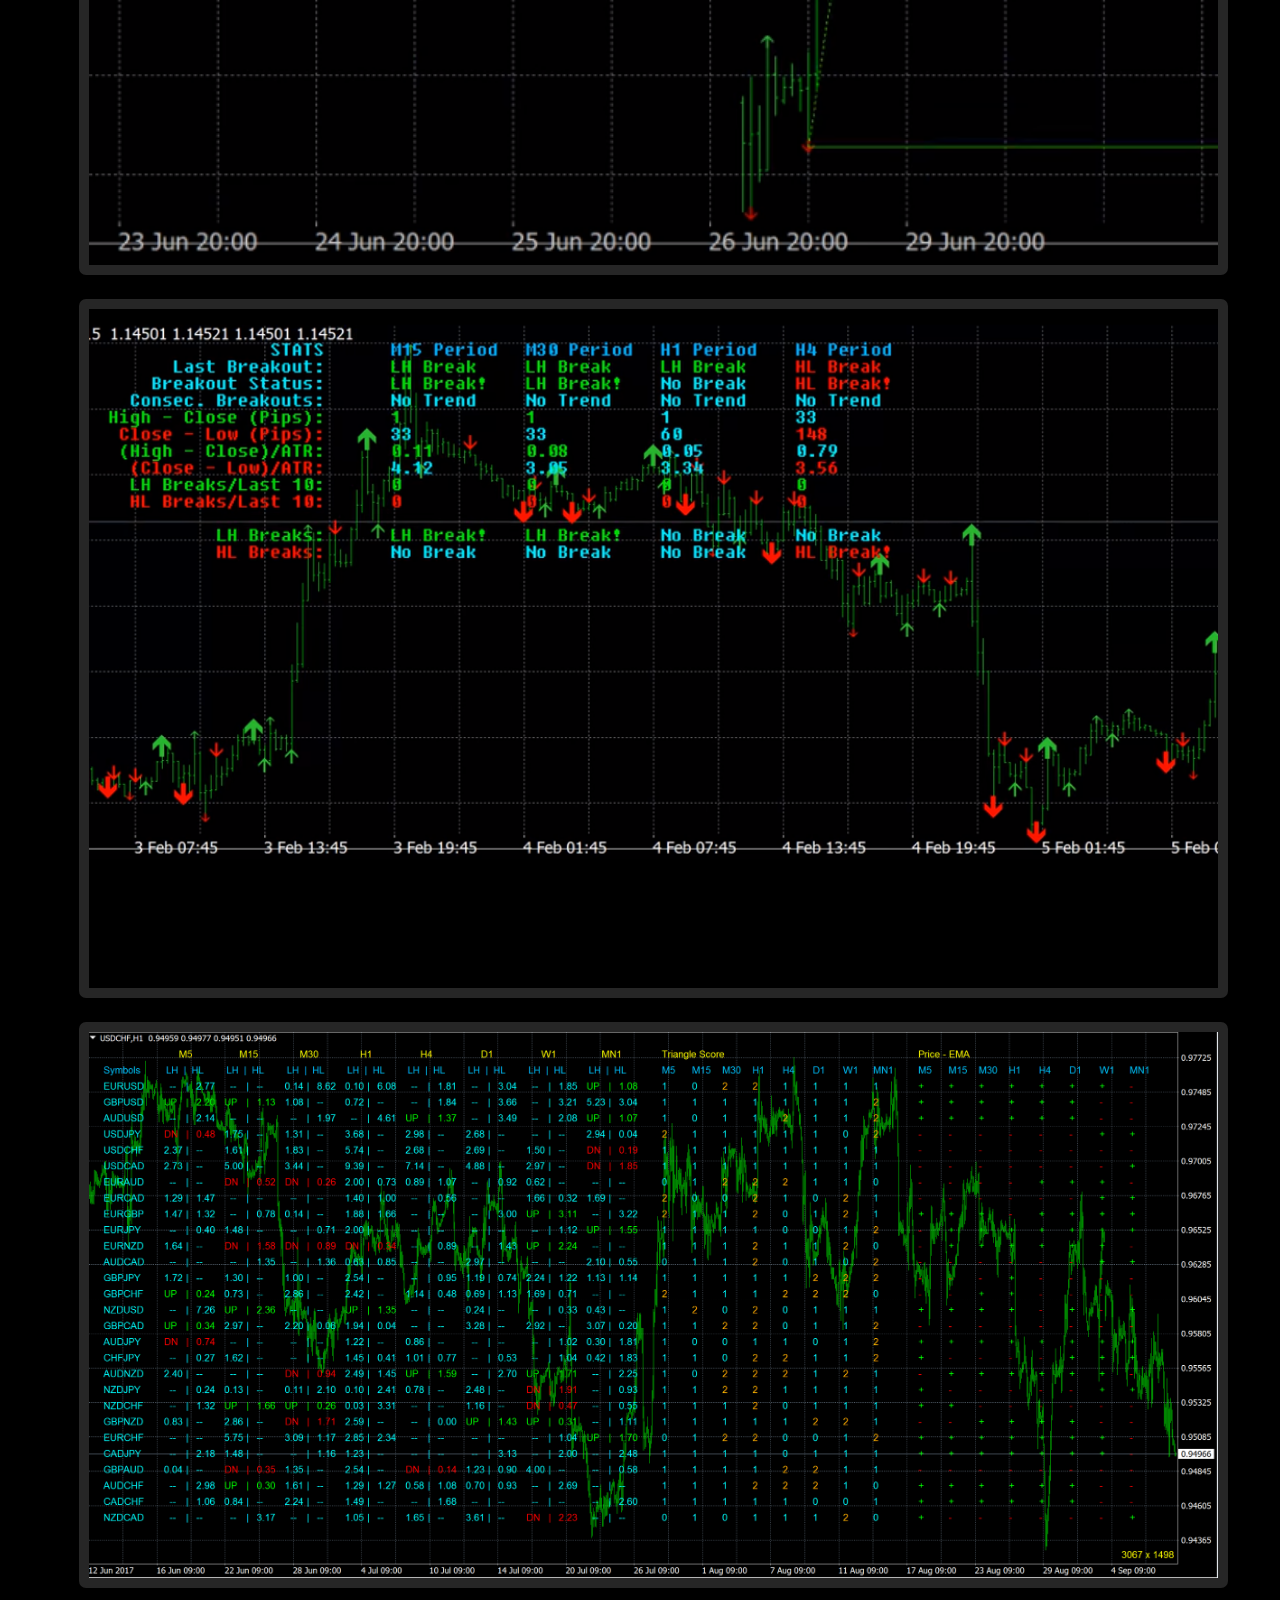
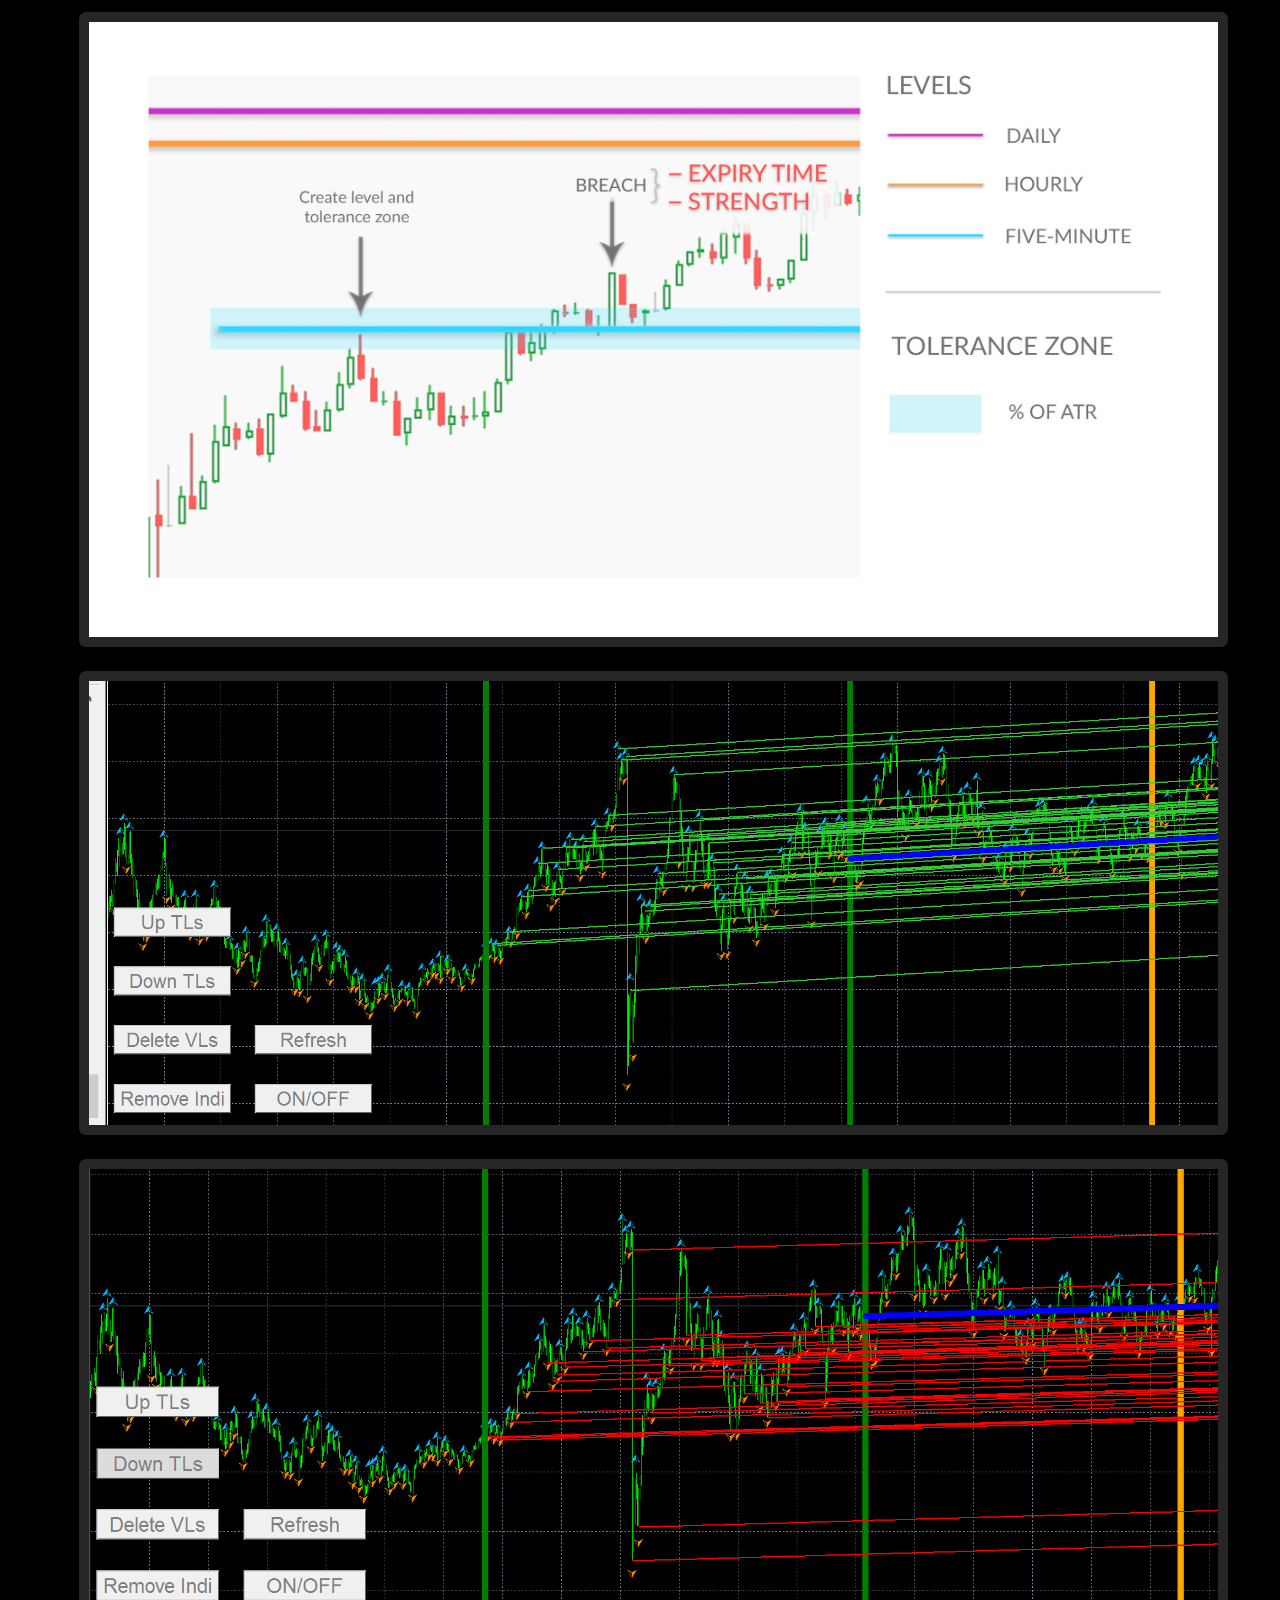
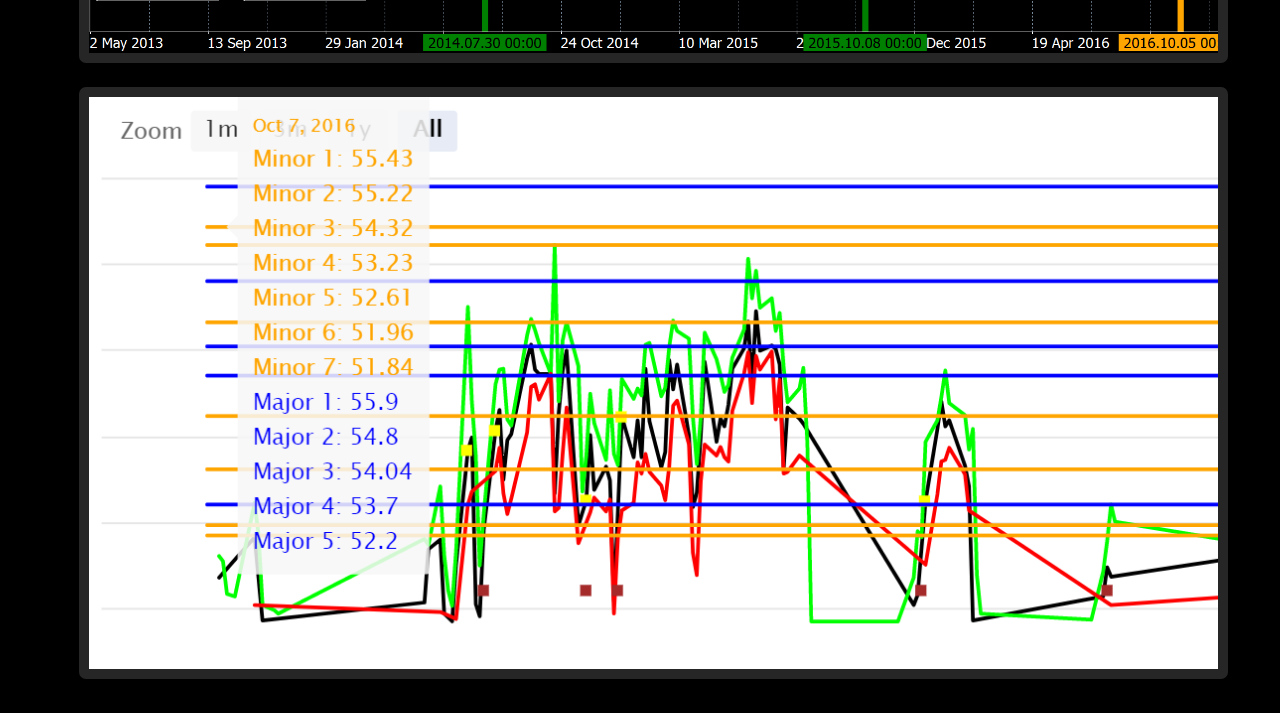
<file: supportandresist.html>
<!DOCTYPE html>

<html lang='en'>

<head>
	<title>Matthew Chan | Alloy Strength </title>
	<link href="https://fonts.googleapis.com/css?family=Muli" rel="stylesheet">
	<link href="header.css" rel="stylesheet">
	<link href="business.css" rel="stylesheet">
</head>

<body>

	<div id='homepage-about'>
		<h1 id='homepage-about-title'><a href='index.html' id='site-title'>Matthew Chan</a></h1>

		<div id='homepage-about-item-container'>
			<div id='homepage-link-portfolio' class='homepage-about-item'>
				<a class='homepage-link' href='index.html#web-applications'>Web Applications</a>
			</div>

			<div id='homepage-link-business' class='homepage-about-item'>
				<a class='homepage-link' href='index.html#business'>Trading Algorithms</a>
			</div>

			<div id='homepage-link-personal' class='homepage-about-item'>
				<a class='homepage-link' href='index.html#personal'>Personal</a>
			</div>
		</div>
		
	</div>

	<div id='item-container'>

		<div id='item-desc-container'>
			<div id='title-and-link'>
				<h1>Support & Resist</h1>
				<p><a href='https://www.supportandresist.com'>https://www.supportandresist.com</a></p>
			</div>
			
			<p>A service-based business I started in March of 2017. We build algorithms for daytraders, taking advantage of the processing power of machines to backtest and automate their trading strategies. Our services allow traders to validate their ideas before putting their capital at risk and avoid the risk of human error by using our algorithms to trade on live accounts. We sell products in the form of <a class='business-page-link' href='https://www.supportandresist.com/products/'>trading indicators</a> and create content to help new traders and showcase our work at <a class='business-page-link' href='https://www.supportandresist.com/content/'>https://www.supportandresist.com/content/</a>.</p>
			<hr>

			<img src='portfolio-images/supportandresist/SR_0.png' class='main-item-image'>
			<p>
				I came up with the idea for Support & Resist after having been a daytrader myself for almost two years and realizing that there was no easy way to test and validate my theories on the market. This led me onto the path of learning how to build algorithms to simulate my strategies on platforms such as <a class='business-page-link' href='https://www.mql4.com/'>MetaTrader</a> and <a class='business-page-link' href='https://www.quantconnect.com/'>QuantConnect</a>. Realizing that this was interesting work that I had a knack for, I started building algorithms as a service on <a class='business-page-link' href='https://www.fiverr.com/mc2147/put-your-trading-strategy-into-code-and-backtest-it-for-you'>Fiverr</a>. Not long after, the number of interested clients I was getting convinced me to turn what I was doing into a full-fledged business.
			</p>

			<p>
				Since our inception, we've had over 500 downloads of our first downloadable <a class='business-page-link' href='https://www.supportandresist.com/products/breakout-dashboard'>product</a> and a number of sizeable projects come our way (the largest of which was an algorithm that trades on 3 timeframes, 12-15 securities, and is composed of 3,000 + lines of code that you can read about <a class='business-page-link' href='https://www.supportandresist.com/content/2017/9/30/case-study-generating-levels-for-dans-algorithm'>here</a>. As a newly-formed business, we have a long way to go, but we are confident in what we offer and in our potential to disrupt the trading industry.
			</p>

			<img src='portfolio-images/supportandresist/SR_1.png' class='item-image'>

			<img src='portfolio-images/supportandresist/SR_2.png' class='item-image'>

			<img src='portfolio-images/supportandresist/SR_3.png' class='item-image'>

			<img src='portfolio-images/supportandresist/SR_4.jpg' class='item-image'>

			<img src='portfolio-images/supportandresist/SR_5.png' class='item-image'>

			<img src='portfolio-images/supportandresist/SR_6.png' class='item-image'>

			<img src='portfolio-images/supportandresist/SR_7.png' class='item-image'>

		</div>
	</div>



</body>

</html>
</file>
<file: header.css>
body {
	font-family: 'Muli', sans-serif;
	margin: 0; 
	padding; 0; 
	width: 100%; 
}

#site-title {
	text-decoration: none;
	color: black;
}

#site-title:hover, #site-title:visited {
	color: black;
}

a {
	text-decoration: none;
}

a:visited {
	color: black;
}

#homepage-about-title {
	text-align: center;
}

#homepage-about-item-container {
	width: 100%;
	display: flex; 
	justify-content: center;
}

.homepage-about-item {
	width: 33.33%;
	height: 50px;
	line-height: 42px;
	text-align: center;
	border-bottom: 5px solid rgba(0, 0, 0, 0.25);
}

.homepage-link {
	color: white;
	padding: 5px;
	font-size: 18px;
	display: block;
	width: 100%;
}

.homepage-link:visited {
	color: white;
}

#homepage-link-portfolio {
	background-color: rgba(19, 91, 204, 1);
}
#homepage-link-testimonials {
	background-color: MediumOrchid;
}

#homepage-link-portfolio:hover {
	border-bottom: 5px solid rgba(0,0,0,0.5);
	box-shadow: 0px 0px 45px 15px rgba(0, 0, 0, 0.15);
}

#homepage-link-business {
	background-color: black; 
	border-bottom: 5px solid rgba(255, 255, 255, 0.25);
}

#homepage-link-business:hover {
	border-bottom: 5px solid rgba(255, 255, 255, 0.5);
	box-shadow: 0px 0px 45px 15px rgba(0, 0, 0, 0.15);
}

#homepage-link-personal {
	background-color: rgba(0, 217, 66, 1);
}

#homepage-link-personal:hover {
	border-bottom: 5px solid rgba(0,0,0,0.5);
	box-shadow: 0px 0px 45px 15px rgba(0, 0, 0, 0.15);
}
</file>
<file: homepage.css>
#homepage-about {
	margin-bottom: -5px;
}

#homepage-about-image {
	width: 100%;
	padding: 0; 
}

#homepage-about-desc {
	display: flex;
	font-size: 14px;
	text-align: left;
	width: 99%;
	margin: 0 auto;
}

#homepage-about-desc h1 {
	text-align: left;
	display: block;
	font-size: 42px;
	padding-left: 16px;
	padding-right: 16px;
	width: 420px;
}

#homepage-about-desc p {
	margin-top: 40px;
}


.homepage-about-link {
	color: rgba(19, 91, 204, 1);
}

.homepage-about-link:visited {
	color: rgba(19, 91, 204, 1);
}

.section {
	width: 100%;
	padding: 5px;
}

.section-title {
	text-align: center; 
}

#homepage-portfolio {
	background-color: rgba(19, 91, 204, 1); 
}

#homepage-portfolio-item-container {
	display: flex;
	flex-wrap: wrap;
	justify-content: center; 
	flex-grow: 1;
	margin: 0; 
}

#homepage-portfolio-title {
	color: white; 
}

.homepage-portfolio-item {
	width: 350px;
	margin: 0 30px;
	margin-bottom: 30px;
	padding: 0; 
	box-shadow: 0px 0px 45px 15px rgba(0, 0, 0, 0.15);
	border-radius: 2.5px;
	border: 1px solid rgba(255, 255, 255, 0.1);
}

.homepage-portfolio-item:hover {
	opacity: 0.5;
}

.homepage-portfolio-item-image {
	width: 100%;
	height: 168px;
	object-fit: cover;
	border-top-left-radius: 2.5px;
	border-top-right-radius: 2.5px;
	border-bottom: 1px solid rgba(19, 91, 204, 0.7);
}

.homepage-portfolio-item-desc {
	padding: 5px;
	background-color: rgba(255, 255, 255, 0.95);
	margin-top: -10px; 
	border-bottom-left-radius: 5px; 
	border-bottom-right-radius: 5px; 
	color: white;
	background-color: black;
	height: 145px;
}

.homepage-portfolio-item-title {
	font-size: 20px;
	margin-left: 10px;
}

.homepage-portfolio-item-text {
	font-size: 14px;
	margin-left: 10px;
}

#homepage-business {
	background-color: black;
}

#homepage-business-title {
	color: white; 
}

#homepage-business-item-container {
	display: flex;
	flex-wrap: wrap;
	justify-content: center; 
	margin: 0; 
	margin-bottom: 20px;
}

.homepage-business-item-image {
	width: 700px;
	height: 250px;
	object-fit: cover;
	margin-right: 25px;
	border-top-left-radius: 5px;
	border-top-right-radius: 5px;
	border-bottom-left-radius: 5px; 
	border-bottom-right-radius: 5px; 
	border-bottom: 2px solid rgba(0, 217, 66, 0.5);
	box-shadow: 0px 0px 100px 25px rgba(255, 255, 255, 0.15);
}

.homepage-business-item-image:hover {
	opacity: 0.5;
}

#homepage-business-item-desc {
	color: white;
	width: 450px;
	height: 250px;
	text-align: center;
}

.homepage-business-item-title {
	font-size: 20px;
}

.homepage-business-item-text {
	font-size: 14px;
	text-align: justify;
	padding: 0 5px;
}

#homepage-personal {
	background-color: rgba(0, 217, 66, 1); 
}

#homepage-personal-title {
	color: white;
}

#homepage-personal-item-container {
	display: flex;
	flex-wrap: wrap;
	justify-content: center; 
	margin: 0; 
	margin-bottom: 20px;
}

#homepage-personal-item-desc {
	color: white;
	width: 450px;
	height: 340px;
	text-align: center;
}

.homepage-personal-item-title {
	font-size: 20px;
}

.homepage-personal-item-text {
	font-size: 14px;
	text-align: justify;
	padding: 0 5px;
}

.homepage-personal-item-image {
	width: 700px;
	height: 340px;
	object-fit: cover;
	margin-left: 25px;
	border-top-left-radius: 5px;
	border-top-right-radius: 5px;
	border-bottom-left-radius: 5px; 
	border-bottom-right-radius: 5px; 
	border-bottom: 2px solid rgba(255, 255, 255, 0.7); 
	box-shadow: 0px 0px 45px 15px rgba(0, 0, 0, 0.15);
}

.homepage-personal-item-image:hover {
	opacity: 0.5;
}
</file>
<file: web-applications.css>
body {
		font-family: 'Muli', sans-serif;
		width: 100%; 
		height: 100%;
		margin: 0;
		padding: 0; 
	}

	hr {
		border: none;
		border-top: 1px solid white;
		margin-bottom: 20px;
		width: 100%; 
	}

	#item-container h1 {
		padding-top: 0;
		margin-top: 0; 
		margin-bottom: 0;
		font-size: 36px;
	}

	#item-container {
		width: 100%;
		height: 100%;
		background-color: rgba(19, 91, 204, 1); 
		margin: 0 auto; 
		padding: 15px;
		color: white;
	}

	#item-desc-container {
		width: 90%;
		margin: 0 auto;
	}

	#title-and-link {
		display: flex;
	}

	#title-and-link p {
		margin: 0; 
		margin-top: 8px;
		margin-left: 16px;
	}

	#title-and-link p a {
		display: block;
		color: white;
		background-color: black;
		padding: 10px;
		margin: 0; 
		border-radius: 2.5px;

	}

	#title-and-link p a:hover {
		color: rgba(19, 91, 204, 1);
	}

	.main-item-image {
		border: 10px solid rgba(0, 0, 0, 0.15); 
		width: 98%; 
		border-radius: 7px;
	}

	.item-image {
		border: 10px solid rgba(0, 0, 0, 0.15); 
		width: 98%; 
		border-radius: 7px;
		margin-top: 5px;
		margin-bottom: 15px;
	}
</file>
<file: personal.css>
body {
	font-family: 'Muli', sans-serif;
	width: 100%; 
	height: 100%;
	margin: 0;
	padding: 0; 
}

hr {
	border: none;
	border-top: 1px solid black;
	margin-bottom: 20px;
	width: 100%; 
}

span {
	font-style: italic;
}

#item-container h1 {
	padding-top: 0;
	margin-top: 0; 
	margin-bottom: 0;
	font-size: 36px;
}

#item-container {
	width: 100%;
	height: 100%;
	background-color: rgba(0, 217, 66, 1); 
	margin: 0 auto; 
	padding: 15px;
	color: black;
}

#item-desc-container {
	width: 90%;
	margin: 0 auto;
}

#title-and-link {
	display: flex;
}

#title-and-link p {
	margin: 0; 
	margin-top: 8px;
	margin-left: 16px;
}

#title-and-link p a {
	display: block;
	color: white;
	background-color: black;
	padding: 10px;
	margin: 0; 
	border-radius: 2.5px;

}

#title-and-link p a:hover {
	color: rgba(0, 217, 66, 1); 
}

.main-item-image {
	border: 10px solid rgba(0, 0, 0, 0.15); 
	width: 98%; 
	border-radius: 7px;
}

.item-image {
	border: 10px solid rgba(0, 0, 0, 0.15); 
	width: 98%; 
	border-radius: 7px;
	margin-top: 5px;
	margin-bottom: 15px;
}
</file>
<file: business.css>
body {
	font-family: 'Muli', sans-serif;
	width: 100%; 
	height: 100%;
	margin: 0;
	padding: 0; 
}

.business-page-link {
	color: rgba(19, 91, 204, 1); 
}

.business-page-link:visited {
	color: rgba(19, 91, 204, 1); 
}

hr {
	border: none;
	border-top: 1px solid white;
	margin-bottom: 20px;
	width: 100%; 
}

#item-container h1 {
	padding-top: 0;
	margin-top: 0; 
	margin-bottom: 0;
	font-size: 36px;
}

#item-container {
	width: 100%;
	height: 100%;
	background-color: black;
	margin: 0 auto; 
	padding: 15px;
	color: white;
}

#item-desc-container {
	width: 90%;
	margin: 0 auto;
}

#title-and-link {
	display: flex;
}

#title-and-link p {
	margin: 0; 
	margin-top: 8px;
	margin-left: 16px;
}

#title-and-link p a {
	display: block;
	color: white;
	background-color: rgba(19, 91, 204, 1); 
	padding: 10px;
	margin: 0; 
	border-radius: 2.5px;
}

#title-and-link p a:hover {
	color: black; 
}

.main-item-image {
	border: 10px solid rgba(255, 255, 255, 0.15); 
	width: 98%; 
	border-radius: 7px;
}

.item-image {
	border: 10px solid rgba(255, 255, 255, 0.15); 
	width: 98%; 
	border-radius: 7px;
	margin-top: 5px;
	margin-bottom: 15px;
}
</file>
